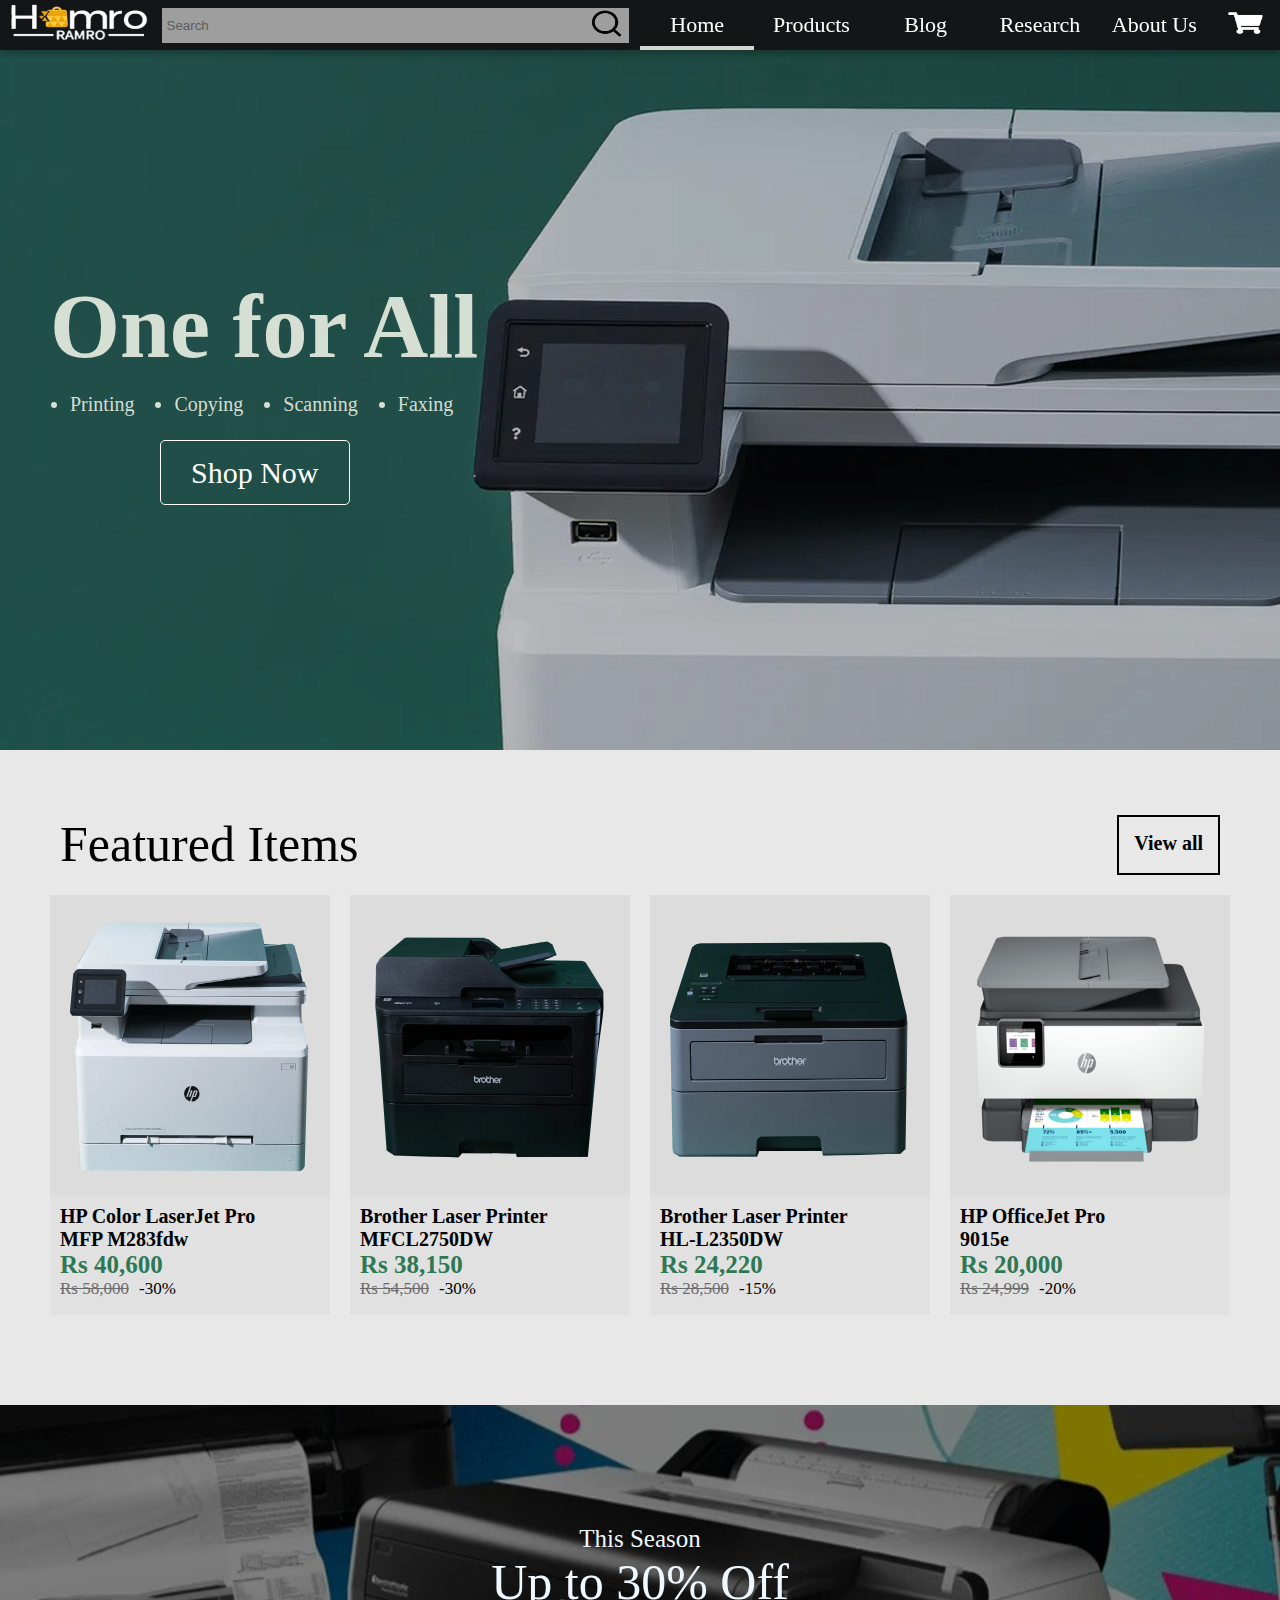
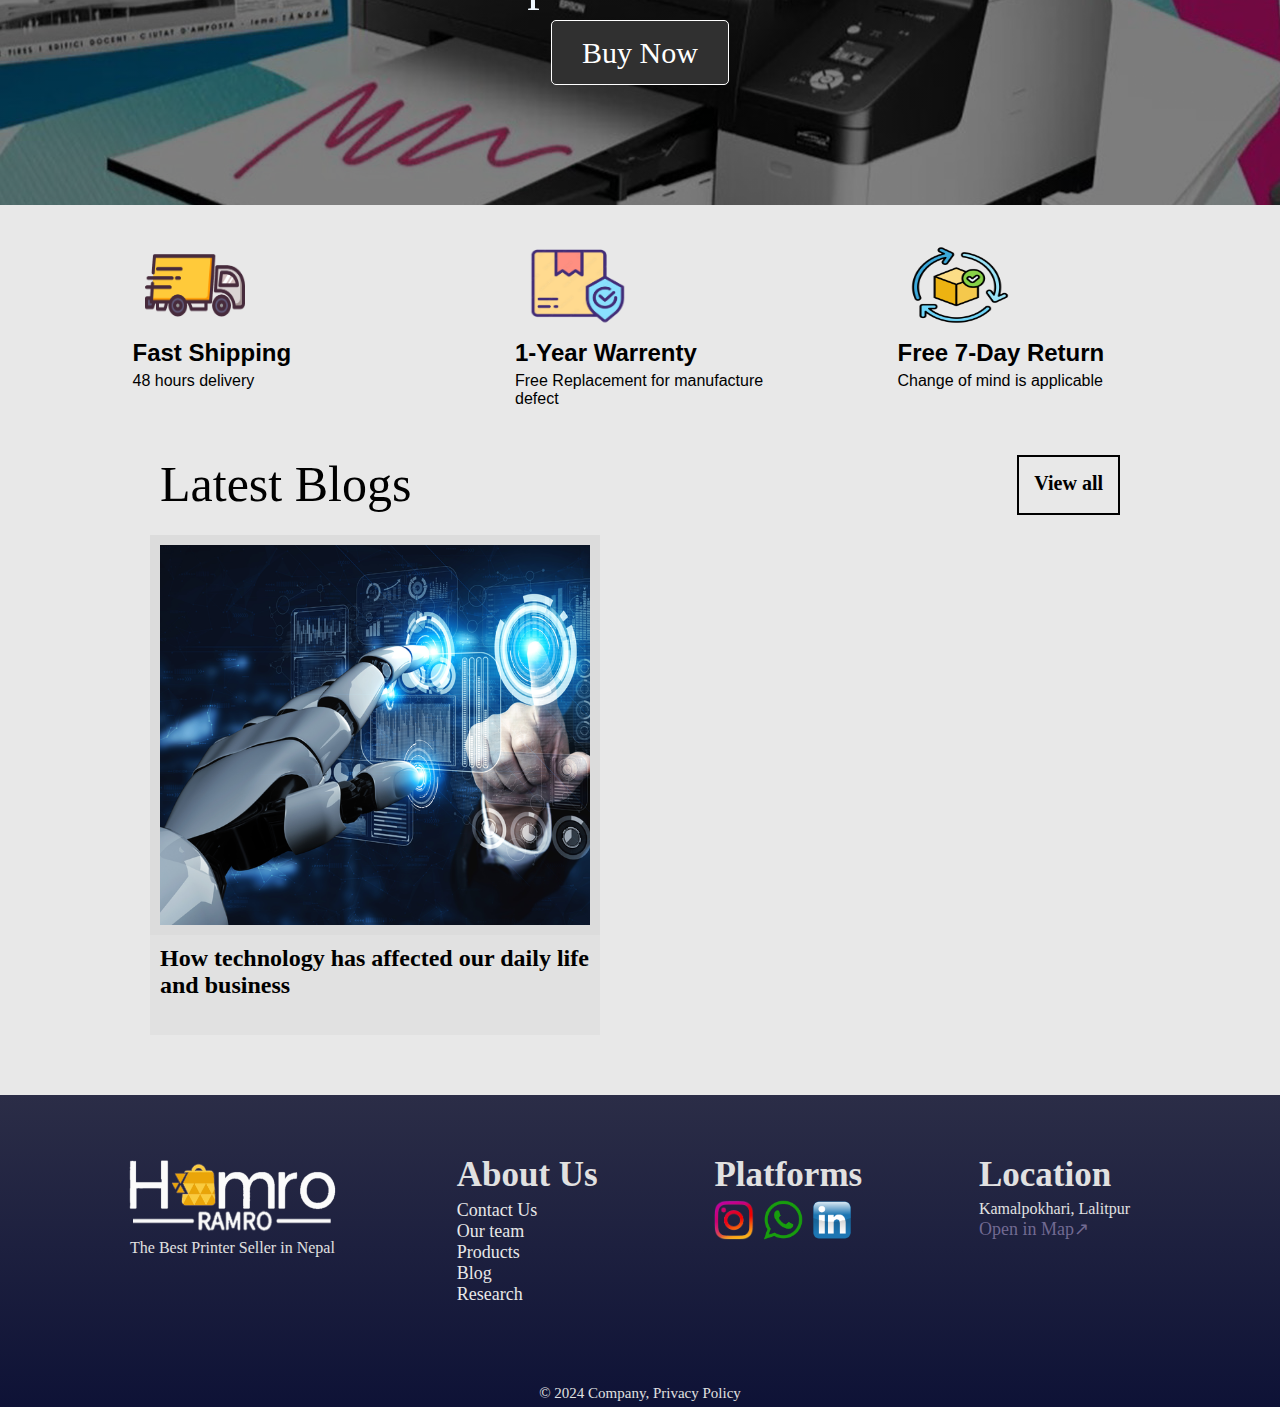
<file: index.html>
<!DOCTYPE html>
<html lang="en">
<head>
    <meta charset="UTF-8">
    <meta name="author" content="Hamro-Ramro team">
    <meta name="keyword" content="ecommerce, printers, hamro ramro, islington">
    <meta name="descirption" content="ecommerce website for printers">
    <meta name="viewport" content="width=device-width, initial-scale=1.0">
    <title>Home</title>
    <link rel="stylesheet" href="./Css/Style.css">
    <script src="./Javascript/myscript.js"></script>
    <style>
        html{
            scroll-behavior: smooth;                        /* For page to scroll for hyperlink */ 
        }
        
        *{
            margin: 0;
            padding: 0;
            box-sizing: border-box;                        
        }

        a{
            text-decoration: none;                          /* to disable underline for all anchor tags */ 
        }


        /* Hero section */
        .Main_area{
            background-image: linear-gradient(rgba(0,0,0,0.25),rgba(0,0,0,0.25)), url("./Images/Home/Cover/1.jpg");
            height: 750px;
            width:100%;
            background-size: cover;
        }
        .Main_text{
            font-size: 90px;
            margin:225px 0 0 50px;
            color: rgba(247, 249, 237, 0.849);
        }
        .Main_lists ul{
            display:flex;
            justify-content: space-between;
            width:400px;
            margin:15px 0 15px 70px;
            font-size: 20px;
        }
        .Main_lists ul li {
            color: rgba(247, 249, 237, 0.849);
            padding: 0 40px 0 0;
        }
        .Main_shop, .banner_shop{
            padding:25px 160px;
        }
        .Main_shop a, .banner_shop a{
            text-decoration: none;
            color: rgb(255, 255, 255);
            font-size: 30px;
            border:1px solid rgb(255, 255, 255);
            border-radius: 5px;
            padding: 15px 30px;
            transition: 0.5s ease;
            background-color: rgba(255, 255, 255, 0);
        }
        .Main_shop a:hover{
            background-color:rgb(35, 60, 60);
        }
        /* end of hero section */


        /* Featured items section */
        .featured_items{
            font-size: 50px;
        }
        .view_all { 
            border: 2px solid black;
            height:100%;
            text-decoration: none;
            color:black;
            font-size: 20px;
            font-weight:bold;
            padding:15px;
        }
        .featured_heading{
            display:flex; 
            justify-content: space-between; 
            padding:0 60px;
            height:60px;
        }
        .featured_box{
            display: flex;
            justify-content: space-between;
            align-items: center;
            flex-wrap:wrap;
            margin: 20px 50px;
        }
        .container_1{
            transition: 0.3s ease;
            background-color: rgb(225, 225, 225);
            width:280px;
            height:420px;
        }
        .container_1:hover{
            box-shadow: 5px 5px 30px rgba(0, 0, 0,0.5);
        }
        .container_image{
            background-color: rgb(220, 220, 220);
            padding:0 5%;
            height:300px;
        }
        .container_1 .container_image img{
            width:250px;
            height:300px;
        }
        .container_1 h1{
            font-size: 25px;
            padding-left:10px;
            color:rgb(45, 121, 83);
        }
        .container_1 h2{
            padding: 10px 0 0 10px;
            font-size: 20px;
            color:black;
        }
        .container_1 p{
            padding-left:10px;
            font-size:17px;
            color:black;
        }
        .container_1 span{
            text-decoration:line-through;
            padding-right:10px;
            color:rgb(107, 107, 107);
        }
        /* End of featured items section */

        
        /* Discount ad section */
        .banner{
            padding:40px 0;
        }
        .banner_bg{
            background-image: linear-gradient(rgba(0,0,0,0.5),rgba(0,0,0,0.5)),url("./Images/Home/Banner.jpg");
            height:400px;
        }
        .banner_text{ 
            padding:120px 0;
            text-align: center;
            position: relative;
            color: aliceblue;
        }
        .banner_text_1{ 
            font-size: 25px;
        }
        .banner_text_2{
            font-size: 50px;
        }
        .banner_shop a{
            background-color: rgb(48, 48, 48);
        }
        .banner a:hover{
            background-color:rgb(69, 69, 69);
        }
        /* End of discount banner */


        /* Advantages section */
        .advantages{
            display: flex;
            justify-content: space-evenly;
        }
        .advantages h2{
            font-family:Arial, Helvetica, sans-serif ;
            padding: 10px 0 0 0; 
        }
        .advantages p{
            font-family:Arial, Helvetica, sans-serif ;
            padding: 5px 0 0 0; 
        }
        .adv_container{
            height:150px;
            width:250px;
        }
        .adv_container img{
            margin-left: 12px;
            height: 80px;
            width:100px;
        }
        /* End of Advantages section */


        /* Blogs section */
        .container_2{
            transition: 0.3s ease;
            background-color: rgb(225, 225, 225);
            width:450px;
            height:500px;
        }
        .container_2:hover{
            box-shadow: 5px 5px 30px rgba(0, 0, 0,0.5);
        }
        .container_2 .container_image{
            height:400px;
        }
        .container_2 h2{
            padding: 10px 10px;
            color:black;
        }
        /* End of Blogs section */
    </style>
</head>
<body style="background-color: rgb(232, 232, 232)";>


    <!-- Hero section -->
    <section class="Main_area" id="area">

        <!-- Navigation Bar -->
        <header>
            <div>
                <a href="#"><img src="./Images/logo.png" alt="logo" height="40px" width="150px" style="padding-left:5px;"></a>
            </div>
            <form class="search_bar">   
                <input type="search" placeholder="Search" size="50" style="border:none;outline:none;padding-left:5px;background-color: #cccdce;">
                <button type="submit" onclick="search()" style="border:none;width:45px;cursor:pointer;outline:none;background-color: #cccdce;"><img src="./Images/Home/search.png" height="88%" width="35px"></button>
            </form>
            <nav>
                    <a href="#" class="active"><p>Home</p></a>
                    <a href="./Html/product.html"><p>Products</p></a>
                    <a href="./Html/blog.html"><p>Blog</p></a>
                    <a href="./Html/research.html"><p>Research</p></a>
                    <a href="./Html/aboutus.html"><p>About Us</p></a>
                    <a href="#" class="cart" onclick="cart()"><img src="./Images/Home/Nav/shopping-cart.png"></a>
            </nav>
        </header>
        <!-- End of Navigation Bar -->

        <!-- Text in hero section -->
        <section>
            <div class="Main_text" >
                <p><b>One for All</b></p>
            </div>
            <div class="Main_lists">
                <ul>
                    <li>Printing</li>
                    <li>Copying</li>
                    <li>Scanning</li>
                    <li>Faxing</li>
                </ul>
            <div class="Main_shop">
                <a href="#featured">Shop Now</a>
            </div>
        </section>
        <!-- End of text in hero section -->

    </section>
    <!-- End of Hero section -->
    


    <!-- Festured Items section -->
    <section style="padding:65px 0 30px 0;" id="featured">    
        <div class="featured_heading">
            <div class="featured_items">
            <p>Featured Items</p>
            </div>
            <a href="./Html/product.html" class="view_all">View all</a>
        </div>

        <!-- Items in featured section -->
        <section  class="featured_box">
            <a href="./Html/product.html">
                <div class="container_1">
                    <div class="container_image">
                        <img src="./Images/Home/Featured/printer1.png">
                    </div>
                    <h2>HP Color LaserJet Pro<br>MFP M283fdw</h2>
                    <h1>Rs 40,600</h1>
                    <p><span>Rs 58,000</span>-30%</p>
                </div>
            </a>
            <a href="./Html/product.html">
                <div class="container_1">
                    <div class="container_image"> 
                        <img src="./Images/Home/Featured/printer3.png">
                    </div>
                    <h2>Brother Laser Printer<br>MFCL2750DW</h2>
                    <h1>Rs 38,150</h1>
                    <p><span>Rs 54,500</span>-30%</p>
                </div>
            </a>
            <a href="./Html/product.html">
                <div class="container_1">
                    <div class="container_image">
                        <img src="./Images/Home/Featured/printer2.png">
                    </div>
                    <h2>Brother Laser Printer<br>HL-L2350DW</h2>
                    <h1>Rs 24,220</h1>
                    <p><span>Rs 28,500</span>-15%</p>
                </div>
            </a>
            <a href="./Html/product.html">
                <div class="container_1">
                    <div class="container_image">
                        <img src="./Images/Home/Featured/printer4.png">
                    </div>
                    <h2>HP OfficeJet Pro<br>9015e</h2>
                    <h1>Rs 20,000</h1>
                    <p><span>Rs 24,999</span>-20%</p>
                </div> 
            </a> 
        </section>
        <!-- End of items in featured section -->

    </section>
    <!-- Featured Items section -->



    <!-- Banner for discount -->
    <section class="banner">
        <div class="banner_bg">
            <div class="banner_text">
            <p class="banner_text_1">This Season</p>
            <p class="banner_text_2">Up to 30% Off</p>
            <div class="banner_shop">
                <a href="./Html/product.html">Buy Now</a></div>
            </div>
        </div>
    </section>
    <!-- Banner for discount -->



    <!-- Section for advantages -->
    <section class="advantages">
        <div class="adv_container">
            <img src="./Images/Home/Advantages/truck.png">
            <h2>Fast Shipping</h2>
            <p>48 hours delivery</p>
        </div>
        <div class="adv_container">
            <img src="./Images/Home/Advantages/warrenty.png">  
            <h2>1-Year Warrenty</h2>
            <p>Free Replacement for manufacture defect</p>
        </div>
        <div class="adv_container">
            <img src="./Images/Home/Advantages/return.png">
            <h2>Free 7-Day Return</h2>
            <p>Change of mind is applicable</p>
        </div>
    </section> 
    <!-- Section for advantages -->



    <!-- Section for Blogs -->
    <section style="margin:60px 100px">                                                                       
        <div class="featured_heading">
            <div class="featured_items">
                <p>Latest Blogs</p>
            </div>
            <a href="./Html/blog.html" class="view_all">View all</a>
        </div>
        <a href="./Html/technology.html">
            <div class="featured_box" >
                <div class="container_2">
                    <div class="container_image" style="padding:10px 10px;">
                        <img src="./Images/Blog.png"  width=100% height=100%>
                    </div>
                    <h2>How technology has affected our daily life and business</h2>
                </div>  
            </div>
        </a>
    </section>
    <!-- Section for Blogs -->


    
    <!-- Footer section -->
    <footer>
        <div class="footer_main">
            <div>
                <img src="./Images/logo.png" width="220px" height="80px"><br>
                <p style="padding-left: 10px;">The Best Printer Seller in Nepal</p>
            </div>
            <div>
                <h1>About Us</h1>
                <a href="./HTML/Contact Us.html">Contact Us</a><br>
                <a href="./Html/aboutus.html">Our team</a><br>
                <a href="./Html/product.html">Products</a><br>
                <a href="./Html/blog.html">Blog</a><br>
                <a href="./Html/research.html">Research</a><br>
            </div>
            <div class="platforms">
                <h1>Platforms</h1>
                <a href="https://www.instagram.com//" target="_blank"><img src="./Images/Home/Social/instagram.png"></a>
                <a href="https://www.whatsapp.com//" target="_blank"><img src="./Images/Home/Social/whatsapp.png"></a>
                <a href="https://www.linkedin.com//" target="_blank"><img src="./Images/Home/Social/linkedin.png"></a> 
            </div>
            <div>
                <h1>Location</h1>
                <p>Kamalpokhari, Lalitpur</p>
                <a href="https://maps.app.goo.gl/4aY2fnexwjNbiV9dA" target="_blank" style="text-decoration: none;color:rgba(129, 120, 161, 0.859)">Open in Map&#8599;</a>
            </div>
        </div>
        <div style="padding: 0 0 5px 0;text-align: center;font-size: 15px;">
            <p>&#169; 2024 Company, Privacy Policy</p>
        </div>
    </footer>
    <!-- Footer Section -->


    <!--For Image slider-->
    <div id="img">
    </div>
    <script>
        var images=["Images/Home/Cover/2.jpg","Images/Home/Cover/1.jpg"];
        var x=0;
        var imgs=document.getElementById("img");
        setInterval(slider,5000);
        function slider()
        {
            if (x<images.length)
            {
                x=x+1;
            }
            else{
                x=1;
            }  
        imgs.innerHTML="<style>.Main_area{background-image: linear-gradient(rgba(0,0,0,0.25),rgba(0,0,0,0.25)), url("+ images[x-1] +");height:750px;width:100%;"+
            "background-size: cover;</style>";
        }
    </script>

</body>
</html>
</file>
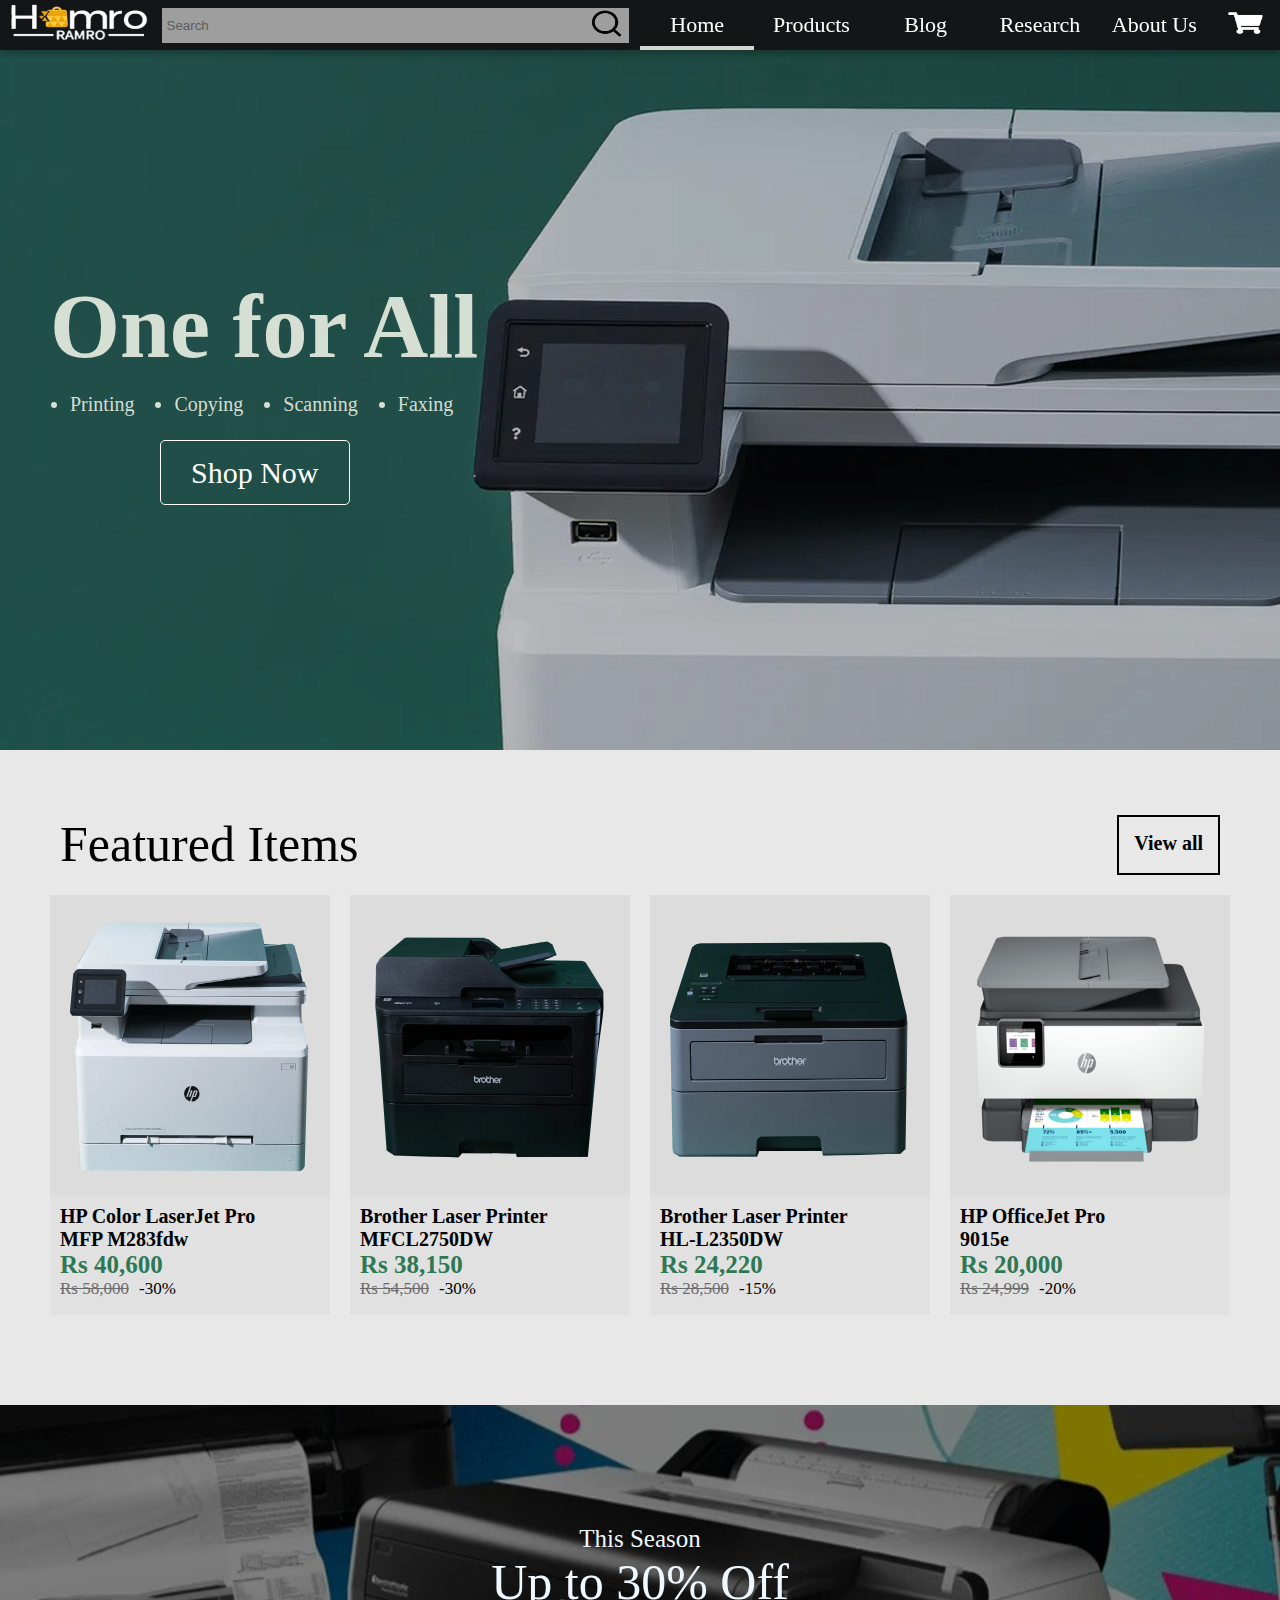
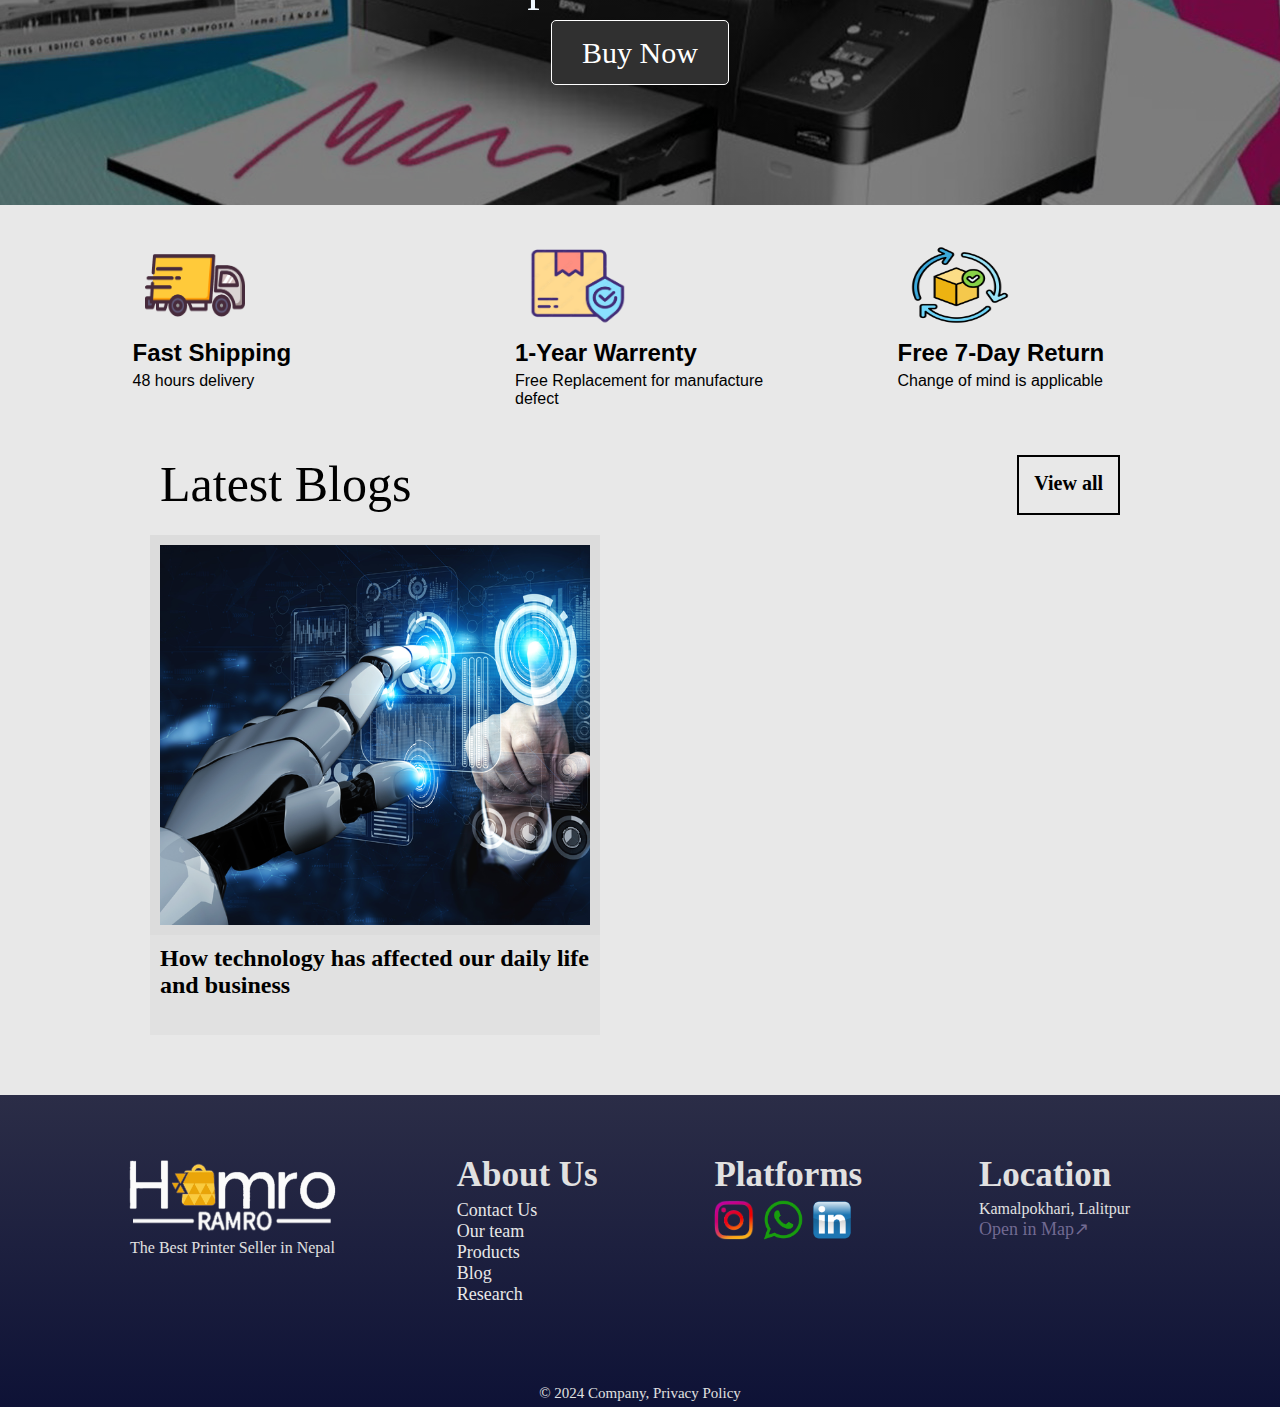
<file: Home.html>
<!DOCTYPE html>
<html lang="en">
<head>
    <meta charset="UTF-8">
    <meta name="author" content="Hamro-Ramro team">
    <meta name="keyword" content="ecommerce, printers, hamro ramro, islington">
    <meta name="descirption" content="ecommerce website for printers">
    <meta name="viewport" content="width=device-width, initial-scale=1.0">
    <title>Home</title>
    <link rel="stylesheet" href="./Css/Style.css">
    <script src="./Javascript/myscript.js"></script>
    <style>
        html{
            scroll-behavior: smooth;                        /* For page to scroll for hyperlink */ 
        }
        
        *{
            margin: 0;
            padding: 0;
            box-sizing: border-box;                        
        }

        a{
            text-decoration: none;                          /* to disable underline for all anchor tags */ 
        }


        /* Hero section */
        .Main_area{
            background-image: linear-gradient(rgba(0,0,0,0.25),rgba(0,0,0,0.25)), url("./Images/Home/Cover/1.jpg");
            height: 750px;
            width:100%;
            background-size: cover;
        }
        .Main_text{
            font-size: 90px;
            margin:225px 0 0 50px;
            color: rgba(247, 249, 237, 0.849);
        }
        .Main_lists ul{
            display:flex;
            justify-content: space-between;
            width:400px;
            margin:15px 0 15px 70px;
            font-size: 20px;
        }
        .Main_lists ul li {
            color: rgba(247, 249, 237, 0.849);
            padding: 0 40px 0 0;
        }
        .Main_shop, .banner_shop{
            padding:25px 160px;
        }
        .Main_shop a, .banner_shop a{
            text-decoration: none;
            color: rgb(255, 255, 255);
            font-size: 30px;
            border:1px solid rgb(255, 255, 255);
            border-radius: 5px;
            padding: 15px 30px;
            transition: 0.5s ease;
            background-color: rgba(255, 255, 255, 0);
        }
        .Main_shop a:hover{
            background-color:rgb(35, 60, 60);
        }
        /* end of hero section */


        /* Featured items section */
        .featured_items{
            font-size: 50px;
        }
        .view_all { 
            border: 2px solid black;
            height:100%;
            text-decoration: none;
            color:black;
            font-size: 20px;
            font-weight:bold;
            padding:15px;
        }
        .featured_heading{
            display:flex; 
            justify-content: space-between; 
            padding:0 60px;
            height:60px;
        }
        .featured_box{
            display: flex;
            justify-content: space-between;
            align-items: center;
            flex-wrap:wrap;
            margin: 20px 50px;
        }
        .container_1{
            transition: 0.3s ease;
            background-color: rgb(225, 225, 225);
            width:280px;
            height:420px;
        }
        .container_1:hover{
            box-shadow: 5px 5px 30px rgba(0, 0, 0,0.5);
        }
        .container_image{
            background-color: rgb(220, 220, 220);
            padding:0 5%;
            height:300px;
        }
        .container_1 .container_image img{
            width:250px;
            height:300px;
        }
        .container_1 h1{
            font-size: 25px;
            padding-left:10px;
            color:rgb(45, 121, 83);
        }
        .container_1 h2{
            padding: 10px 0 0 10px;
            font-size: 20px;
            color:black;
        }
        .container_1 p{
            padding-left:10px;
            font-size:17px;
            color:black;
        }
        .container_1 span{
            text-decoration:line-through;
            padding-right:10px;
            color:rgb(107, 107, 107);
        }
        /* End of featured items section */

        
        /* Discount ad section */
        .banner{
            padding:40px 0;
        }
        .banner_bg{
            background-image: linear-gradient(rgba(0,0,0,0.5),rgba(0,0,0,0.5)),url("./Images/Home/Banner.jpg");
            height:400px;
        }
        .banner_text{ 
            padding:120px 0;
            text-align: center;
            position: relative;
            color: aliceblue;
        }
        .banner_text_1{ 
            font-size: 25px;
        }
        .banner_text_2{
            font-size: 50px;
        }
        .banner_shop a{
            background-color: rgb(48, 48, 48);
        }
        .banner a:hover{
            background-color:rgb(69, 69, 69);
        }
        /* End of discount banner */


        /* Advantages section */
        .advantages{
            display: flex;
            justify-content: space-evenly;
        }
        .advantages h2{
            font-family:Arial, Helvetica, sans-serif ;
            padding: 10px 0 0 0; 
        }
        .advantages p{
            font-family:Arial, Helvetica, sans-serif ;
            padding: 5px 0 0 0; 
        }
        .adv_container{
            height:150px;
            width:250px;
        }
        .adv_container img{
            margin-left: 12px;
            height: 80px;
            width:100px;
        }
        /* End of Advantages section */


        /* Blogs section */
        .container_2{
            transition: 0.3s ease;
            background-color: rgb(225, 225, 225);
            width:450px;
            height:500px;
        }
        .container_2:hover{
            box-shadow: 5px 5px 30px rgba(0, 0, 0,0.5);
        }
        .container_2 .container_image{
            height:400px;
        }
        .container_2 h2{
            padding: 10px 10px;
            color:black;
        }
        /* End of Blogs section */
    </style>
</head>
<body style="background-color: rgb(232, 232, 232)";>


    <!-- Hero section -->
    <section class="Main_area" id="area">

        <!-- Navigation Bar -->
        <header>
            <div>
                <a href="#"><img src="./Images/logo.png" alt="logo" height="40px" width="150px" style="padding-left:5px;"></a>
            </div>
            <form class="search_bar">   
                <input type="search" placeholder="Search" size="50" style="border:none;outline:none;padding-left:5px;background-color: #cccdce;">
                <button type="submit" onclick="search()" style="border:none;width:45px;cursor:pointer;outline:none;background-color: #cccdce;"><img src="./Images/Home/search.png" height="88%" width="35px"></button>
            </form>
            <nav>
                    <a href="#" class="active"><p>Home</p></a>
                    <a href="./Html/product.html"><p>Products</p></a>
                    <a href="./Html/blog.html"><p>Blog</p></a>
                    <a href="./HTML/research.html"><p>Research</p></a>
                    <a href="./Html/aboutus.html"><p>About Us</p></a>
                    <a href="#" class="cart" onclick="cart()"><img src="./Images/Home/Nav/shopping-cart.png"></a>
            </nav>
        </header>
        <!-- End of Navigation Bar -->

        <!-- Text in hero section -->
        <section>
            <div class="Main_text" >
                <p><b>One for All</b></p>
            </div>
            <div class="Main_lists">
                <ul>
                    <li>Printing</li>
                    <li>Copying</li>
                    <li>Scanning</li>
                    <li>Faxing</li>
                </ul>
            <div class="Main_shop">
                <a href="#featured">Shop Now</a>
            </div>
        </section>
        <!-- End of text in hero section -->

    </section>
    <!-- End of Hero section -->
    


    <!-- Festured Items section -->
    <section style="padding:65px 0 30px 0;" id="featured">    
        <div class="featured_heading">
            <div class="featured_items">
            <p>Featured Items</p>
            </div>
            <a href="./Html/product.html" class="view_all">View all</a>
        </div>

        <!-- Items in featured section -->
        <section  class="featured_box">
            <a href="./Html/product.html">
                <div class="container_1">
                    <div class="container_image">
                        <img src="./Images/Home/Featured/printer1.png">
                    </div>
                    <h2>HP Color LaserJet Pro<br>MFP M283fdw</h2>
                    <h1>Rs 40,600</h1>
                    <p><span>Rs 58,000</span>-30%</p>
                </div>
            </a>
            <a href="./Html/product.html">
                <div class="container_1">
                    <div class="container_image"> 
                        <img src="./Images/Home/Featured/printer3.png">
                    </div>
                    <h2>Brother Laser Printer<br>MFCL2750DW</h2>
                    <h1>Rs 38,150</h1>
                    <p><span>Rs 54,500</span>-30%</p>
                </div>
            </a>
            <a href="./Html/product.html">
                <div class="container_1">
                    <div class="container_image">
                        <img src="./Images/Home/Featured/printer2.png">
                    </div>
                    <h2>Brother Laser Printer<br>HL-L2350DW</h2>
                    <h1>Rs 24,220</h1>
                    <p><span>Rs 28,500</span>-15%</p>
                </div>
            </a>
            <a href="./Html/product.html">
                <div class="container_1">
                    <div class="container_image">
                        <img src="./Images/Home/Featured/printer4.png">
                    </div>
                    <h2>HP OfficeJet Pro<br>9015e</h2>
                    <h1>Rs 20,000</h1>
                    <p><span>Rs 24,999</span>-20%</p>
                </div> 
            </a> 
        </section>
        <!-- End of items in featured section -->

    </section>
    <!-- Featured Items section -->



    <!-- Banner for discount -->
    <section class="banner">
        <div class="banner_bg">
            <div class="banner_text">
            <p class="banner_text_1">This Season</p>
            <p class="banner_text_2">Up to 30% Off</p>
            <div class="banner_shop">
                <a href="./Html/product.html">Buy Now</a></div>
            </div>
        </div>
    </section>
    <!-- Banner for discount -->



    <!-- Section for advantages -->
    <section class="advantages">
        <div class="adv_container">
            <img src="./Images/Home/Advantages/truck.png">
            <h2>Fast Shipping</h2>
            <p>48 hours delivery</p>
        </div>
        <div class="adv_container">
            <img src="./Images/Home/Advantages/warrenty.png">  
            <h2>1-Year Warrenty</h2>
            <p>Free Replacement for manufacture defect</p>
        </div>
        <div class="adv_container">
            <img src="./Images/Home/Advantages/return.png">
            <h2>Free 7-Day Return</h2>
            <p>Change of mind is applicable</p>
        </div>
    </section> 
    <!-- Section for advantages -->



    <!-- Section for Blogs -->
    <section style="margin:60px 100px">                                                                       
        <div class="featured_heading">
            <div class="featured_items">
                <p>Latest Blogs</p>
            </div>
            <a href="./Html/blog.html" class="view_all">View all</a>
        </div>
        <a href="./Html/technology.html">
            <div class="featured_box" >
                <div class="container_2">
                    <div class="container_image" style="padding:10px 10px;">
                        <img src="./Images/Blog.png"  width=100% height=100%>
                    </div>
                    <h2>How technology has affected our daily life and business</h2>
                </div>  
            </div>
        </a>
    </section>
    <!-- Section for Blogs -->


    
    <!-- Footer section -->
    <footer>
        <div class="footer_main">
            <div>
                <img src="./Images/logo.png" width="220px" height="80px"><br>
                <p style="padding-left: 10px;">The Best Printer Seller in Nepal</p>
            </div>
            <div>
                <h1>About Us</h1>
                <a href="./HTML/Contact Us.html">Contact Us</a><br>
                <a href="./Html/aboutus.html">Our team</a><br>
                <a href="./Html/product.html">Products</a><br>
                <a href="./Html/blog.html">Blog</a><br>
                <a href="./Html/research.html">Research</a><br>
            </div>
            <div class="platforms">
                <h1>Platforms</h1>
                <a href="https://www.instagram.com//" target="_blank"><img src="./Images/Home/Social/instagram.png"></a>
                <a href="https://www.whatsapp.com//" target="_blank"><img src="./Images/Home/Social/whatsapp.png"></a>
                <a href="https://www.linkedin.com//" target="_blank"><img src="./Images/Home/Social/linkedin.png"></a> 
            </div>
            <div>
                <h1>Location</h1>
                <p>Kamalpokhari, Lalitpur</p>
                <a href="https://maps.app.goo.gl/4aY2fnexwjNbiV9dA" target="_blank" style="text-decoration: none;color:rgba(129, 120, 161, 0.859)">Open in Map&#8599;</a>
            </div>
        </div>
        <div style="padding: 0 0 5px 0;text-align: center;font-size: 15px;">
            <p>&#169; 2024 Company, Privacy Policy</p>
        </div>
    </footer>
    <!-- Footer Section -->


    <!--For Image slider-->
    <div id="img">
    </div>
    <script>
        var images=["Images/Home/Cover/2.jpg","Images/Home/Cover/1.jpg"];
        var x=0;
        var imgs=document.getElementById("img");
        setInterval(slider,5000);
        function slider()
        {
            if (x<images.length)
            {
                x=x+1;
            }
            else{
                x=1;
            }  
        imgs.innerHTML="<style>.Main_area{background-image: linear-gradient(rgba(0,0,0,0.25),rgba(0,0,0,0.25)), url("+ images[x-1] +");height:750px;width:100%;"+
            "background-size: cover;</style>";
        }
    </script>

</body>
</html>
</file>
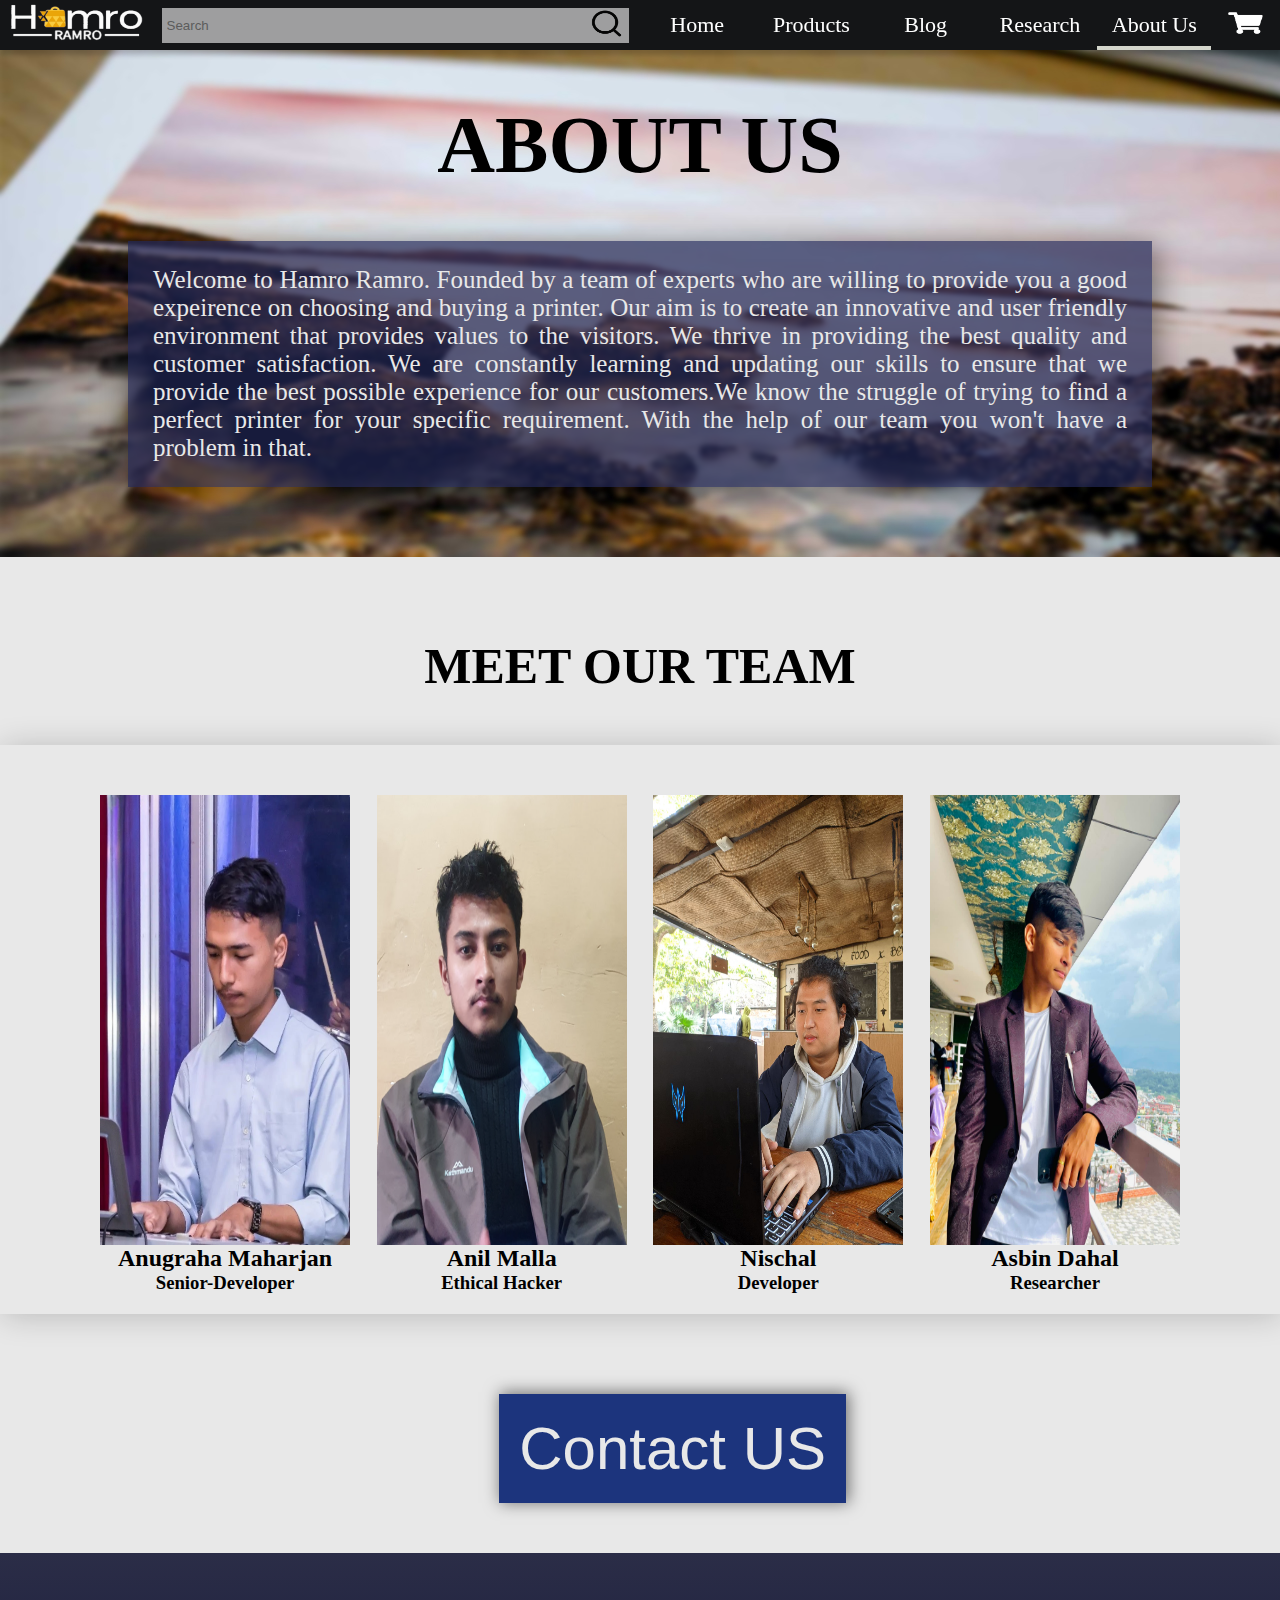
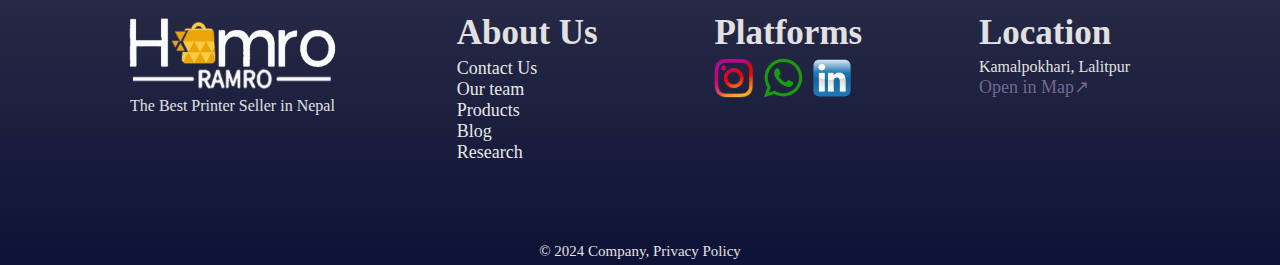
<file: Html/aboutus.html>
<!DOCTYPE html>
<html lang="en">
<head>
    <meta charset="UTF-8">
    <meta name="viewport" content="width=device-width, initial-scale=1.0">
    <title>About Us</title>
    <link rel="stylesheet" href="../Css/Style.css">
    <script src="../Javascript/myscript.js"></script>
    <!-- Using internal CSS -->
    <style>
        .under{
            text-decoration: underline;
            padding-right: 5px;
        }
        .content
        {
            width: 100%;
            min-height: 100px;
        }
        .content
        {
            width: 85;
            display: grid;
            margin: 30px auto;
        }
        .title
        {
            width: 100%;
            text-align: center;
            font-size: 25px;
            color: rgb(0, 0, 0);
        }
        .title h1{
            padding:50px 0;
            font-size: 80px;
        }
        .paragraph{
            padding: 0 10% 70px 10%;
            font-size: 25px;
        }
        .article{
            padding: 25px;
            color:rgb(232,232,232);
            background-color: rgba(33, 39, 86,70%);
            box-shadow: rgba(0, 0, 0,0.5) 5px 5px 30px;
            text-align: justify;
        }
        .Team
        {
            padding: 30px 0px 80px 0px;
        }
        .containerteam img
        {
            display: flex;
            width: 250px; 
            height: 50vh;
            justify-content: center;
            align-items: center;
        }

        .containerteam{
            display: flex;
            justify-content: space-between;
            align-items: center;
            flex-wrap:wrap;
            box-shadow: 2px 2px 30px rgba(0,0,0,.2);
            padding: 50px 100px 20px 100px;

        }
        .row{
            transition: 0.3s ease;
            width:280px;
            height:400px;
        }
        .title2
        {
            width: 100%;
            font-size: 25px;
            display: flex;
            align-items: center;
            justify-content: center;
            font-size: 25px;
            color: black;
            padding: 50px;
        }
        /* Hover shadow for profile images. */
        .profilebox1 img:hover{
            box-shadow: 2px -1px 20px 5px rgba(13, 24, 123, 0.6);
        }
        .profilebox2 img:hover{
            box-shadow: 2px -1px 20px 5px rgba(95, 70, 39,0.6);
        }
        .profilebox3 img:hover{
            box-shadow: 2px -1px 20px 5px rgba(3, 56, 8, 0.6);
        }
        .profilebox4 img:hover{
            box-shadow: 2px -1px 20px 5px rgba(78, 41, 119, 0.6);
        } 
        /* End of hover shadow. */
        .contact{
            font-size: 60px;
            margin:0 0 50px 39%;
            padding:20px;
            border:none;
            box-shadow: 2px -1px 15px 1px rgba(0, 0, 0, 0.5);
            cursor:pointer;
            background-color: #1c347d;
            color:rgb(232, 232, 232);
        }
    </style>
</head>
<!-- Using inline CSS -->
<body style="background-color: rgb(232,232,232)";> 
    <!-- Using <div> tag for dividing the webpage into various parts -->
    <div class = "container" style="background-image: url(../Images/About\ us/print\ cover.jpg);">
        <!-- Navigation Bar -->
        <header>
            <div>
                <a href="../index.html"><img src="../Images/logo.png" alt="logo" height="40px" width="150px" style="padding:0 5px;"></a>
            </div>
            <form class="search_bar">   
                <input type="search" placeholder="Search" size="50" style="border:none;outline:none;padding-left:5px;background-color: #cccdce;">
                <button type="submit" onclick="search()" style="border:none;width:45px;cursor:pointer;outline:none;background-color: #cccdce;"><img src="../Images/Home/search.png" height="88%" width="35px"></button>
            </form>
            <nav>
                    <a href="../index.html"><p>Home</p></a>
                    <a href="./product.html"><p>Products</p></a>
                    <a href="./blog.html"><p>Blog</p></a>
                    <a href="research.html"><p>Research</p></a>
                    <a href="#" class="active"><p>About Us</p></a>
                    <a href="#" class="cart" onclick="cart()"><img src="../Images/Home/Nav/shopping-cart.png"></a>
            </nav>
        </header>
        <!-- End of Navigation Bar -->
        <div class = "title">
            <h1>ABOUT US</h1>
        </div>
        <div class = "paragraph">
            <div class = "article">
                <!-- Using <p> tag for writing paragraph. -->
                <p>
                    Welcome to Hamro Ramro. Founded by a team of experts who are willing to provide you 
                    a good expeirence on choosing and buying a printer. Our aim is to create an innovative and user friendly environment
                    that provides values to the visitors. We thrive in providing the best quality and 
                    customer satisfaction. We are constantly learning and updating our skills to ensure that we provide
                    the best possible experience for our customers.We know the struggle of trying to find a perfect printer for your specific requirement.
                    With the help of our team you won't have a problem in that. 

                </p>
                <!-- End of <p> tag. -->
            </div>
        </div>
    </div>

<!-- Creating a different section for Portofolio. -->
    <!-- Start of section class Team -->
    <section class = "Team">
        <div class = "title2">
            <h1>MEET OUR TEAM</h1>
        </div>
        <div class = "containerteam" style="text-align: center;">
                <div class = "profilebox1">
                    <!-- Using anchor tag for linking the about us page to CV page -->
                    <!-- Using <img src> for inserting image in the webpage. -->
                    <a href="./Portfolio/Anugraha.html" target="_blank"><img src = "../Images/About us/anugraha.jpg"></a>
                    <h2> Anugraha Maharjan </h2>
                    <h3>Senior-Developer</h3>
                </div>
                <div class ="profilebox2">
                    <a href="./Portfolio/Anil.html" target="_blank"><img src = "../Images/About us/Anil.png"></a>
                    <h2> Anil Malla</h2>
                    <h3>Ethical Hacker</h3>
                </div>
                <div class ="profilebox3">
                    <a href="./Portfolio/Nischal.html" target="_blank"><img src ="../Images/About us/nischal.jpg"></a>
                    <h2> Nischal </h2>
                    <h3>Developer</h3>
                </div>
                <div class ="profilebox4">
                    <a href="./Portfolio/Asbin.html" target="_blank"><img src = "../Images/About us/asbin.jpg"></a>
                    <h2> Asbin Dahal </h2>
                    <h3>Researcher</h3>
                </div>
       </div>
       <!-- Start of section class Team -->
    </section>
<!-- End of portofolio section. -->

<!-- Creating a button for redirecting the webpage to Contact Us page. -->
    <div>
        <a href="Contact Us.html"><input type="button" value="Contact US" class="contact"></a>
    </div>

    <!-- Footer section -->
    <footer>
        <div class="footer_main">
            <div>
                <img src="../Images/logo.png" width="220px" height="80px"><br>
                <p style="padding-left: 10px;">The Best Printer Seller in Nepal</p>
            </div>
            <div>
                <h1>About Us</h1>
                <a href="Contact Us.html">Contact Us</a><br>
                <a href="aboutus.html">Our team</a><br>
                <a href="product.html">Products</a><br>
                <a href="blog.html">Blog</a><br>
                <a href="research.html">Research</a><br>
            </div>
            <div class="platforms">
                <h1>Platforms</h1>
                <a href="https://www.instagram.com//" target="_blank"><img src="../Images/Home/Social/instagram.png"></a>
                <a href="https://www.whatsapp.com//" target="_blank"><img src="../Images/Home/Social/whatsapp.png"></a>
                <a href="https://www.linkedin.com//" target="_blank"><img src="../Images/Home/Social/linkedin.png"></a> 
            </div>
            <div>
                <h1>Location</h1>
                <p>Kamalpokhari, Lalitpur</p>
                <a href="https://maps.app.goo.gl/4aY2fnexwjNbiV9dA" target="_blank" style="text-decoration: none;color:rgba(129, 120, 161, 0.859)">Open in Map&#8599;</a>
            </div>
        </div>
        <div style="padding: 0 0 5px 0;text-align: center;font-size: 15px;">
            <p>&#169; 2024 Company, Privacy Policy</p>
        </div>
    </footer>
    <!-- Footer Section -->
    
</body>
</html>
</file>
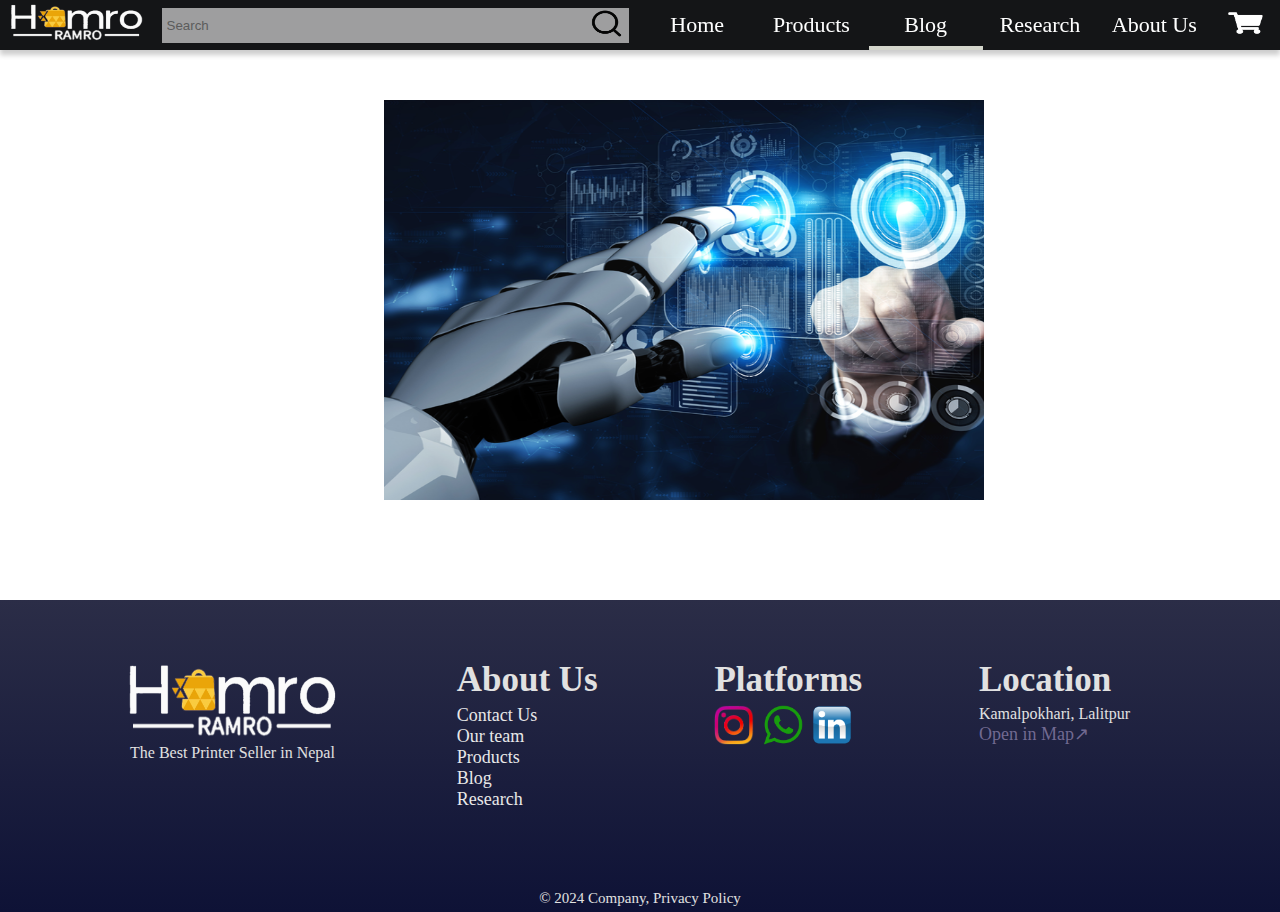
<file: Html/blog.html>
<!doctype html>
<!DOCTYPE html>
<html>
<head>
	<title>Blog</title>
<link rel="stylesheet" href="../Css/Style.css">
<link href="https://fonts.googleapis.com/css2?family=Poppins:wght@200&display=swap" rel="stylesheet">
<script src="../Javascript/myscript.js"></script>
<style>
    .text{
        position: absolute;
        background: rgb(0, 0, 1);
        background: rgba(0, 0, 0, 0.5);
        width: 115%;
        transition:cubic-bezier(1, 0, 0, 1);
        opacity: 0;
        color: white;
        font-size: 25px;
        padding: 10px;
        text-align: start;
    }

    .link:hover .text{
        opacity: 2;
    }

    .link{
        position: relative;
        top: 50px;
        left: 30%;
        width: 100%;
        position: relative;
        max-width: 300px;
        height:550px;
    }
</style>
</head>

<body>
	<!-- Navigation Bar -->
    <header>
        <div>
            <a href="../index.html"><img src="../Images/logo.png" alt="logo" height="40px" width="150px" style="padding:0 5px;"></a>
        </div>
        <form class="search_bar">   
            <input type="search" placeholder="Search" size="50" style="border:none;outline:none;padding-left:5px;background-color: #cccdce;">
            <button type="submit" onclick="search()" style="border:none;width:45px;cursor:pointer;outline:none;background-color: #cccdce;"><img src="../Images/Home/search.png" height="88%" width="35px"></button>
        </form>
        <nav>
                <a href="../index.html"><p>Home</p></a>
                <a href="product.html"><p>Products</p></a>
                <a href="#" class="active"><p>Blog</p></a>
                <a href="research.html"><p>Research</p></a>
                <a href="./aboutus.html"><p>About Us</p></a>
                <a href="#" class="cart" onclick="cart()"><img src="../Images/Home/Nav/shopping-cart.png"></a>
        </nav>
    </header>
    <!-- End of Navigation Bar -->
    
		<!--the card to the blog page-->
	<div class="link">
		<center>
			<a href="technology.html">
				<img src="../Images/Blog.png" width="600px" height="400px">	
		<div class="text">How technology has affected our daily life and business</div>
		</a>
		</center>
	</div>
    <!--the end to the blog page-->


    <!-- Footer section -->
    <footer>
        <div class="footer_main">
            <div>
                <img src="../Images/logo.png" width="220px" height="80px"><br>
                <p style="padding-left: 10px;">The Best Printer Seller in Nepal</p>
            </div>
            <div>
                <h1>About Us</h1>
                <a href="Contact Us.html">Contact Us</a><br>
                <a href="aboutus.html">Our team</a><br>
                <a href="product.html">Products</a><br>
                <a href="blog.html">Blog</a><br>
                <a href="research.html">Research</a><br>
            </div>
            <div class="platforms">
                <h1>Platforms</h1>
                <a href="https://www.instagram.com//" target="_blank"><img src="../Images/Home/Social/instagram.png"></a>
                <a href="https://www.whatsapp.com//" target="_blank"><img src="../Images/Home/Social/whatsapp.png"></a>
                <a href="https://www.linkedin.com//" target="_blank"><img src="../Images/Home/Social/linkedin.png"></a> 
            </div>
            <div>
                <h1>Location</h1>
                <p>Kamalpokhari, Lalitpur</p>
                <a href="https://maps.app.goo.gl/4aY2fnexwjNbiV9dA" target="_blank" style="text-decoration: none;color:rgba(129, 120, 161, 0.859)">Open in Map&#8599;</a>
            </div>
        </div>
        <div style="padding: 0 0 5px 0;text-align: center;font-size: 15px;">
            <p>&#169; 2024 Company, Privacy Policy</p>
        </div>
    </footer>
    <!-- Footer Section -->

</body>
</html>
</file>
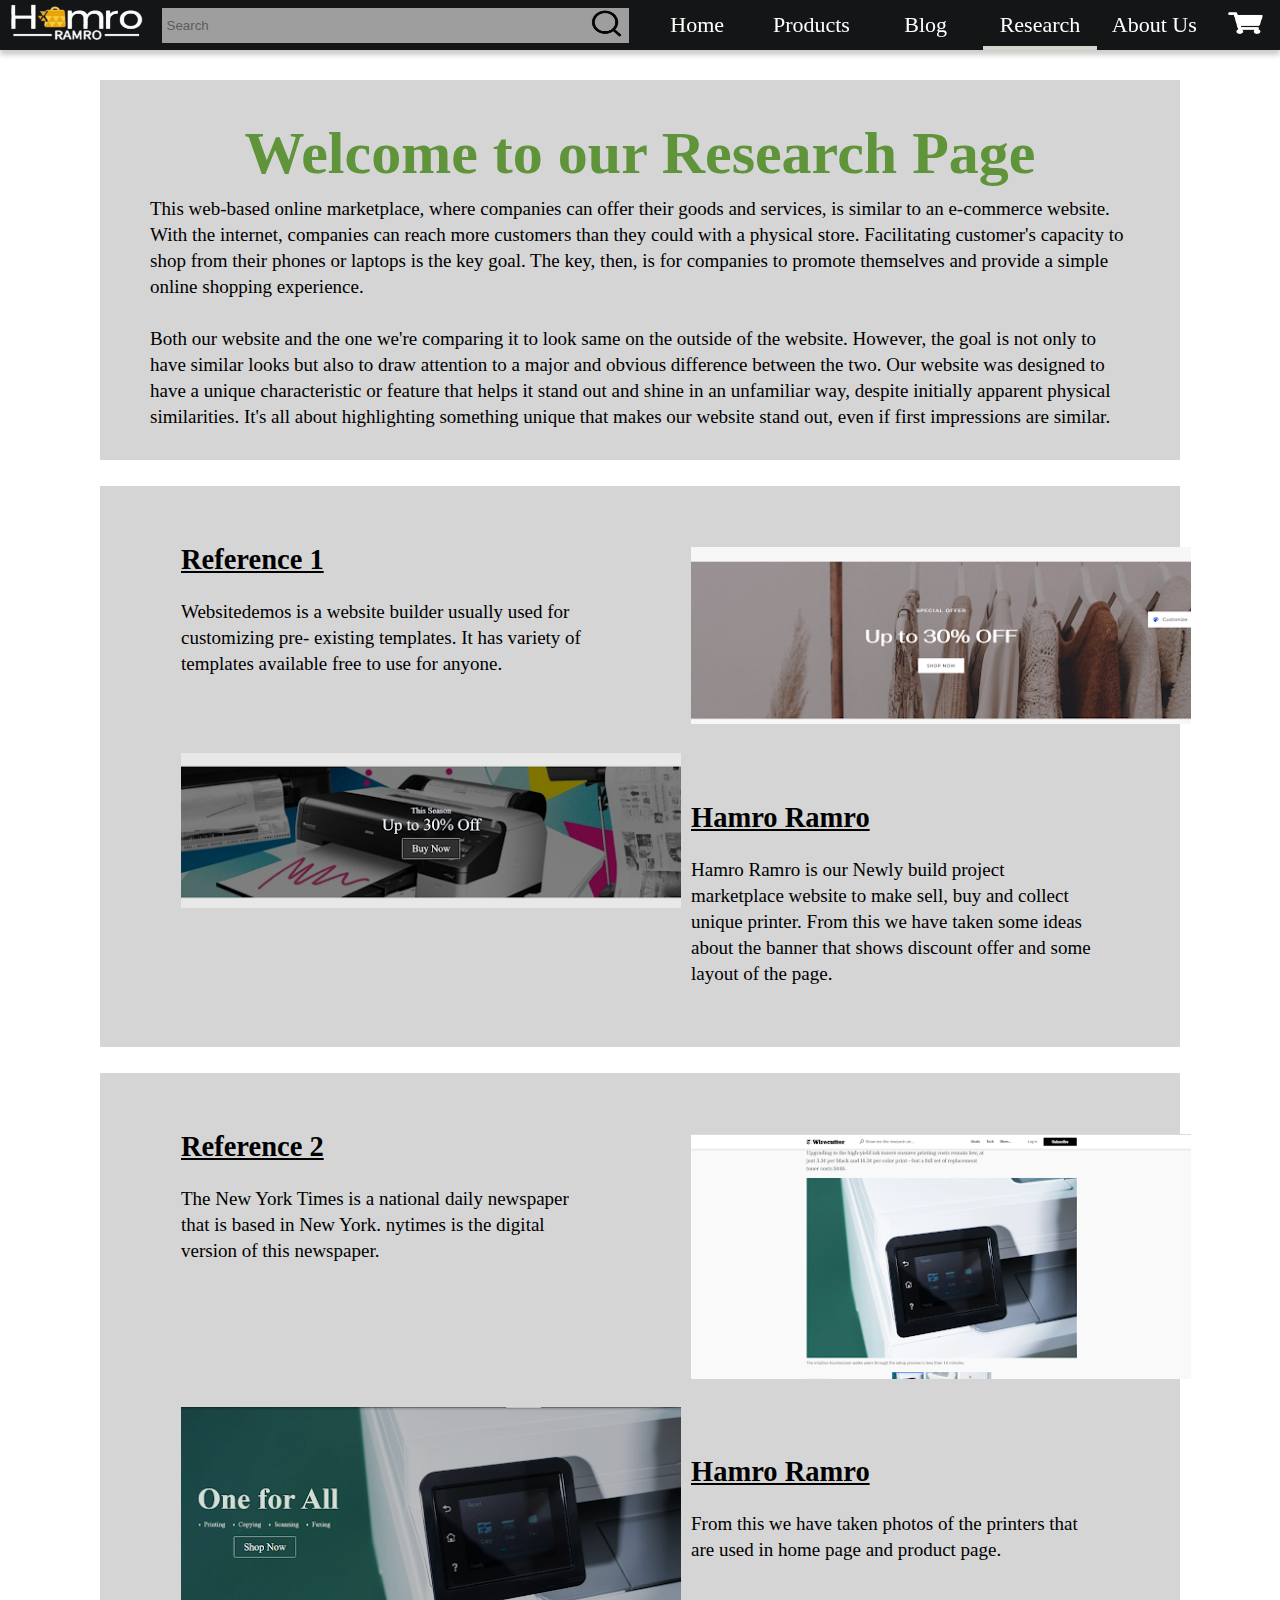
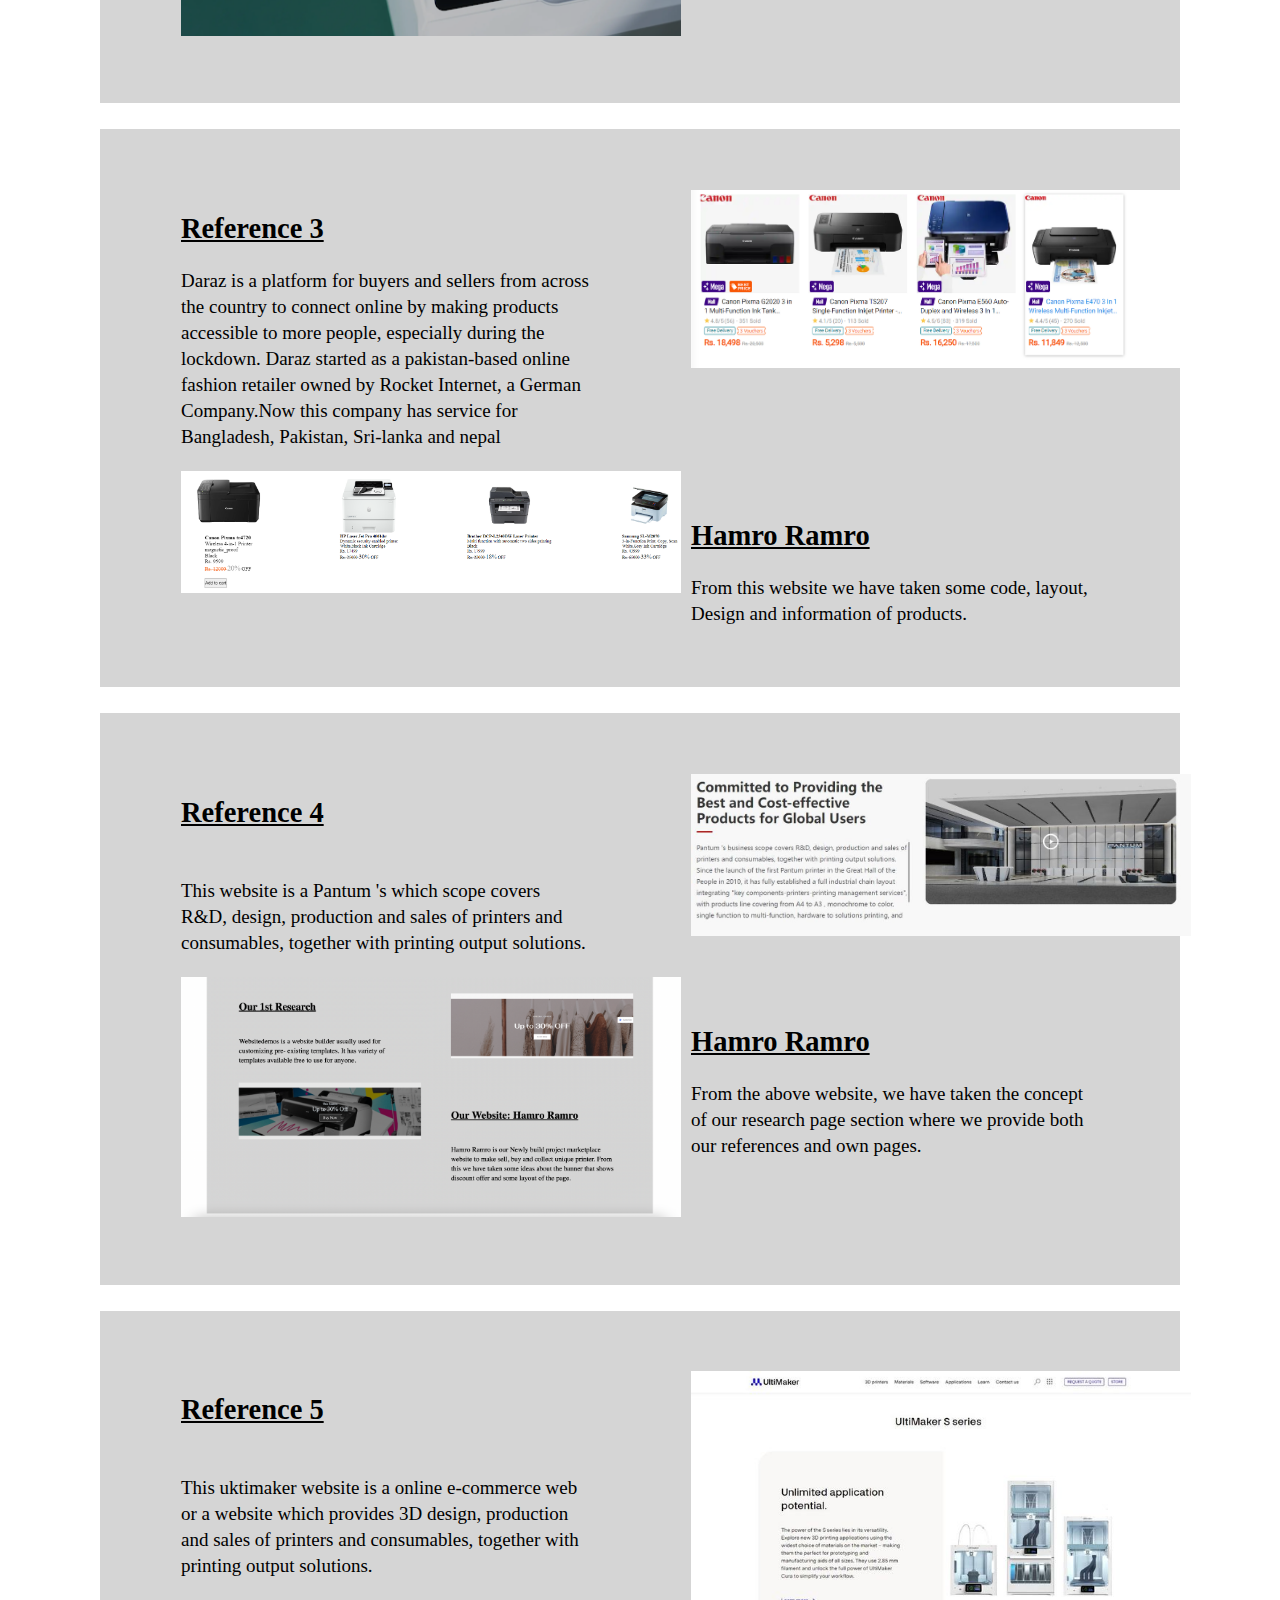
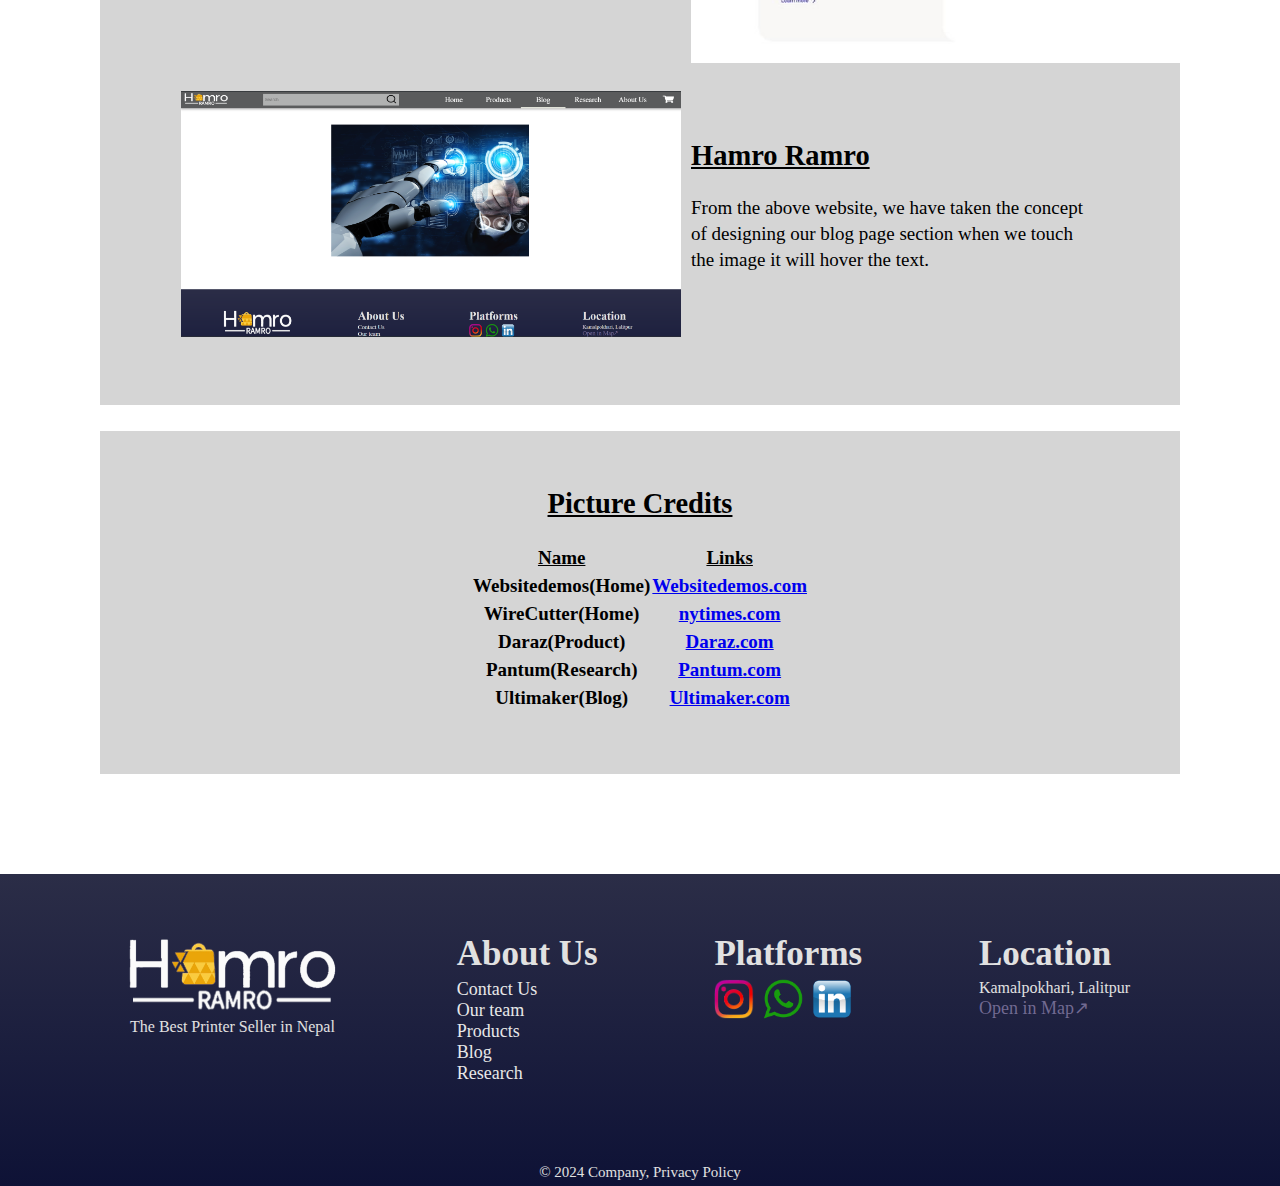
<file: Html/research.html>
<!DOCTYPE html>
<html>

<head>
    <meta charset="UTF-8">
    <meta name="viewport" content="width=device-width, initial-scale=1.0">
    <link rel="stylesheet" href="../Css/Style.css">
    <script src="../Javascript/myscript.js"></script>
    <title>Research</title>
    <style>
    .research {
        font-size: 19px;
        line-height: 26px;
        padding: 100px 100px 100px 100px;
        background-repeat: repeat-y;
        box-shadow: 5px 10px #2b2626;
    }
    .researchsec {
        background-color: #b7b6b694;
        padding: 30px;
    }
    .research h1 {
        color: #5f943b;
        padding: 30px;
        font-size: 60px;
    }
    .container1 {
        display: flex;
        justify-content: space-around;
        padding: 3% 0;
    }
    .img-container1 {
        width: 40%;
        text-align: center;
    }
    .text-container1 {
        width: 40%;
    }
    .img-container1 img {
        width: 500px;
    }
    </style>
</head>
<body>
    <!-- Navigation Bar -->
    <header>
        <div>
            <a href="../index.html"><img src="../Images/logo.png" alt="logo" height="40px" width="150px" style="padding:0 5px;"></a>
        </div>
        <form class="search_bar">   
            <input type="search" placeholder="Search" size="50" style="border:none;outline:none;padding-left:5px;background-color: #cccdce;">
            <button type="submit" onclick="search()" style="border:none;width:45px;cursor:pointer;outline:none;background-color: #cccdce;"><img src="../Images/Home/search.png" height="88%" width="35px"></button>
        </form>
        <nav>
                <a href="../index.html"><p>Home</p></a>
                <a href="product.html"><p>Products</p></a>
                <a href="./blog.html"><p>Blog</p></a>
                <a href="#" class="active"><p>Research</p></a>
                <a href="./aboutus.html"><p>About Us</p></a>
                <a href="#" class="cart" onclick="cart()"><img src="../Images/Home/Nav/shopping-cart.png"></a>
        </nav>
    </header>
    <!-- End of Navigation Bar -->


    <!--intro of the reference-->
    <section class="research">
        <div class="researchsec" style="margin-top: -70px;">
            <h1 style="text-align: center;">Welcome to our Research Page</h1>
            <p style="padding: 0px 20px 0px 20px;">This web-based online marketplace, where companies can offer their goods and services, is similar to an e-commerce website. With the internet, companies can reach more customers than they could with a physical store. Facilitating customer's capacity to shop from their phones or laptops is the key goal. The key, then, is for companies to promote themselves and provide a simple online shopping experience.</p> 
            <br>
            <p style="padding: 0px 20px 0px 20px;">Both our website and the one we're comparing it to look same on the outside of the website. However, the goal is not only to have similar looks but also to draw attention to a major and obvious difference between the two. Our website was designed to have a unique characteristic or feature that helps it stand out and shine in an unfamiliar way, despite initially apparent physical similarities. It's all about highlighting something unique that makes our website stand out, even if first impressions are similar.</p>
        </div>
    <!--end of the intro reference-->
        <br>
        <!--reference from the websitedemos-->
        <div class="researchsec">
            <div class="container1">
                <div class="text-container1">
                    <h2 style="text-decoration: underline;">Reference 1</h2>
                    <br>
                    <p>Websitedemos is a website builder usually used for customizing pre- existing templates. It has variety of templates available free to use for anyone.
                        <p>
                </div>
                <div class="img-container1">
                    <img src="../Images/Research and Blog/ref1.png" alt="research1">
                </div>
            </div>
            <div class="container1" style="margin-top: -40px;">
                <div class="img-container1">
                    <img src="../Images/Research and Blog/ourref1.png" alt="research2">
                </div>
                <div class="text-container1">
                    <br>
                    <br>
                    <h2 style="text-decoration: underline;">Hamro Ramro</h2>
                    <br>
                    <p>Hamro Ramro is our Newly build project marketplace website to make sell, buy and collect unique printer. From this we have taken some ideas about the banner that shows discount offer and some layout of the page.</p>
                </div>
            </div>
        </div>
    <!--end of reference from the websitedemos-->
        <br>
        <!--reference from the newyorktimes-->
        <div class="researchsec">
            <div class="container1">
                <div class="text-container1">
                    <h2 style="text-decoration: underline;">Reference 2</h2>
                    <br>
                    <p>The New York Times is a national daily newspaper that is based in New York. nytimes is the digital version of this newspaper.
                        <p>
                </div>
                <div class="img-container1">
                    <img src="../Images/Research and Blog/ref2.png" alt="research1">
                </div>
            </div>
            <div class="container1" style="margin-top: -40px;">
                <div class="img-container1">
                    <img src="../Images/Research and Blog/ourref2.png" alt="research2">
                </div>
                <div class="text-container1">
                    <br>
                    <br>
                    <h2 style="text-decoration: underline;">Hamro Ramro</h2>
                    <br>
                    <p>From this we have taken photos of the printers that are used in home page and product page.</p>
                </div>
            </div>
        </div>
        <!--end of reference newyorktimes-->
        <br>
        <!--reference from the daraz-->
        <div class="researchsec">
            <div class="container1">
                <div class="text-container1">
                    <br>
                    <h2 style="text-decoration: underline;">Reference 3</h2>
                    <br>
                    <p>Daraz is a platform for buyers and sellers from across the country to connect online by making products accessible to more people, especially during the lockdown. Daraz started as a pakistan-based online fashion retailer owned by Rocket
                        Internet, a German Company.Now this company has service for Bangladesh, Pakistan, Sri-lanka and nepal
                        <p>
                </div>
                <div class="img-container1">
                    <img src="../Images/Research and Blog/ref3.png" alt="research1">
                </div>
            </div>
            <div class="container1" style="margin-top: -40px;">
                <div class="img-container1">
                    <img src="../Images/Research and Blog/ourref3.png" alt="research2">
                </div>
                <div class="text-container1">
                    <br>
                    <br>
                    <h2 style="text-decoration: underline;">Hamro Ramro</h2>
                    <br>
                    <p>From this website we have taken some code, layout, Design and information of products.
                    </p>
                </div>
            </div>
        </div>
        <!--end of reference daraz-->
        <br>
        <!--reference from the pantum-->
        <div class="researchsec">
            <div class="container1">
                <div class="text-container1">
                    <br>
                    <h2 style="text-decoration: underline;">Reference 4</h2>
                    <br>
                    <br>
                    <p>This website is a Pantum 's which  scope covers R&D, design, production and sales of printers and consumables, together with printing output solutions.
                        <p>
                </div>
                <div class="img-container1">
                    <img src="../Images/Research and Blog/ref4.jpeg" alt="research1">
                </div>
            </div>
            <div class="container1" style="margin-top: -40px;">
                <div class="img-container1">
                    <img src="../Images/Research and Blog/ourref4.png" alt="research2">
                </div>
                <div class="text-container1">
                    <br>
                    <br>
                    <h2 style="text-decoration: underline;">Hamro Ramro</h2>
                    <br>
                    <p>From the above website, we have taken the concept of our research page section where we provide both our references and own pages.</p>
                </div>
            </div>
        </div>
         <!--end of reference pantum-->
        <br>
         <!--reference from the ultimaker-->
         <div class="researchsec">
            <div class="container1">
                <div class="text-container1">
                    <br>
                    <h2 style="text-decoration: underline;">Reference 5</h2>
                    <br>
                    <br>
                    <p>This uktimaker website is a online e-commerce web or a website which provides 3D design, production and sales of printers and consumables, together with printing output solutions.
                        <p>
                </div>
                <div class="img-container1">
                    <img src="../Images/Research and Blog/ref5.jpeg" alt="research1">
                </div> 
            </div>
            <div class="container1" style="margin-top: -40px;">
                <div class="img-container1">
                    <img src="../Images/Research and Blog/ourref5.png" alt="research2">
                </div>
                <div class="text-container1">
                    <br>
                    <br>
                    <h2 style="text-decoration: underline;">Hamro Ramro</h2>
                    <br>
                    <p>From the above website, we have taken the concept of designing our blog page section when we touch the image it will hover the text.</p>
                </div>
            </div>
        </div>
         <!--end of reference ultimaker-->
        <br>
         <!--start of the reference links-->
        <div class="researchsec">
            <div class="container1">
                <div class="text">
                    <h2 style="text-align: center; text-decoration: underline;">Picture Credits</h2>
                    <br>
                    <table>
                        <tr>
                            <th style="text-decoration: underline;">Name</th>
                            <th style="text-decoration: underline;">Links</th>
                        </tr>
                        <tr>
                            <th>Websitedemos(Home)</th>
                            <th><a href="https://websitedemos.net/fashion-designer-boutique-02/" target="_blank" style="cursor: pointer;">
                                Websitedemos.com</a></th>
                        </tr>
                        <tr>
                            <th>WireCutter(Home)</th>
                            <th><a href="https://www.nytimes.com/wirecutter/reviews/best-home-printers/" target="_blank">nytimes.com</a></th>
                        </tr>
                        <tr>
                            <th>Daraz(Product)</th>
                            <th><a href="https://www.daraz.com.np/catalog/?_keyori=ss&from=input&q=printers&spm=a2a0e.11779170.search.go.15ee2d2bR4QZYV&style=wf" target="_blank">Daraz.com</a>
                            </th>
                        </tr>
                        <tr>
                            <th>Pantum(Research)</th>
                            <th><a href="https://global.pantum.com/" target="_blank">Pantum.com</a></th>
                        </tr>
                        <tr>
                            <th>Ultimaker(Blog)</th>
                            <th><a href="https://www.ultimaker.com" target="_blank">Ultimaker.com</a></th>
                        </tr>
                    </table>
                </div>
            </div>
        </div>
         <!--end of reference links-->
    </section>

    <!-- Footer section -->
    <footer>
        <div class="footer_main">
            <div>
                <img src="../Images/logo.png" width="220px" height="80px"><br>
                <p style="padding-left: 10px;">The Best Printer Seller in Nepal</p>
            </div>
            <div>
                <h1>About Us</h1>
                <a href="Contact Us.html">Contact Us</a><br>
                <a href="aboutus.html">Our team</a><br>
                <a href="product.html">Products</a><br>
                <a href="blog.html">Blog</a><br>
                <a href="research.html">Research</a><br>
            </div>
            <div class="platforms">
                <h1>Platforms</h1>
                <a href="https://www.instagram.com//" target="_blank"><img src="../Images/Home/Social/instagram.png"></a>
                <a href="https://www.whatsapp.com//" target="_blank"><img src="../Images/Home/Social/whatsapp.png"></a>
                <a href="https://www.linkedin.com//" target="_blank"><img src="../Images/Home/Social/linkedin.png"></a> 
            </div>
            <div>
                <h1>Location</h1>
                <p>Kamalpokhari, Lalitpur</p>
                <a href="https://maps.app.goo.gl/4aY2fnexwjNbiV9dA" target="_blank" style="text-decoration: none;color:rgba(129, 120, 161, 0.859)">Open in Map&#8599;</a>
            </div>
        </div>
        <div style="padding: 0 0 5px 0;text-align: center;font-size: 15px;">
            <p>&#169; 2024 Company, Privacy Policy</p>
        </div>
    </footer>
    <!-- Footer Section -->
</body>

</html>
</file>
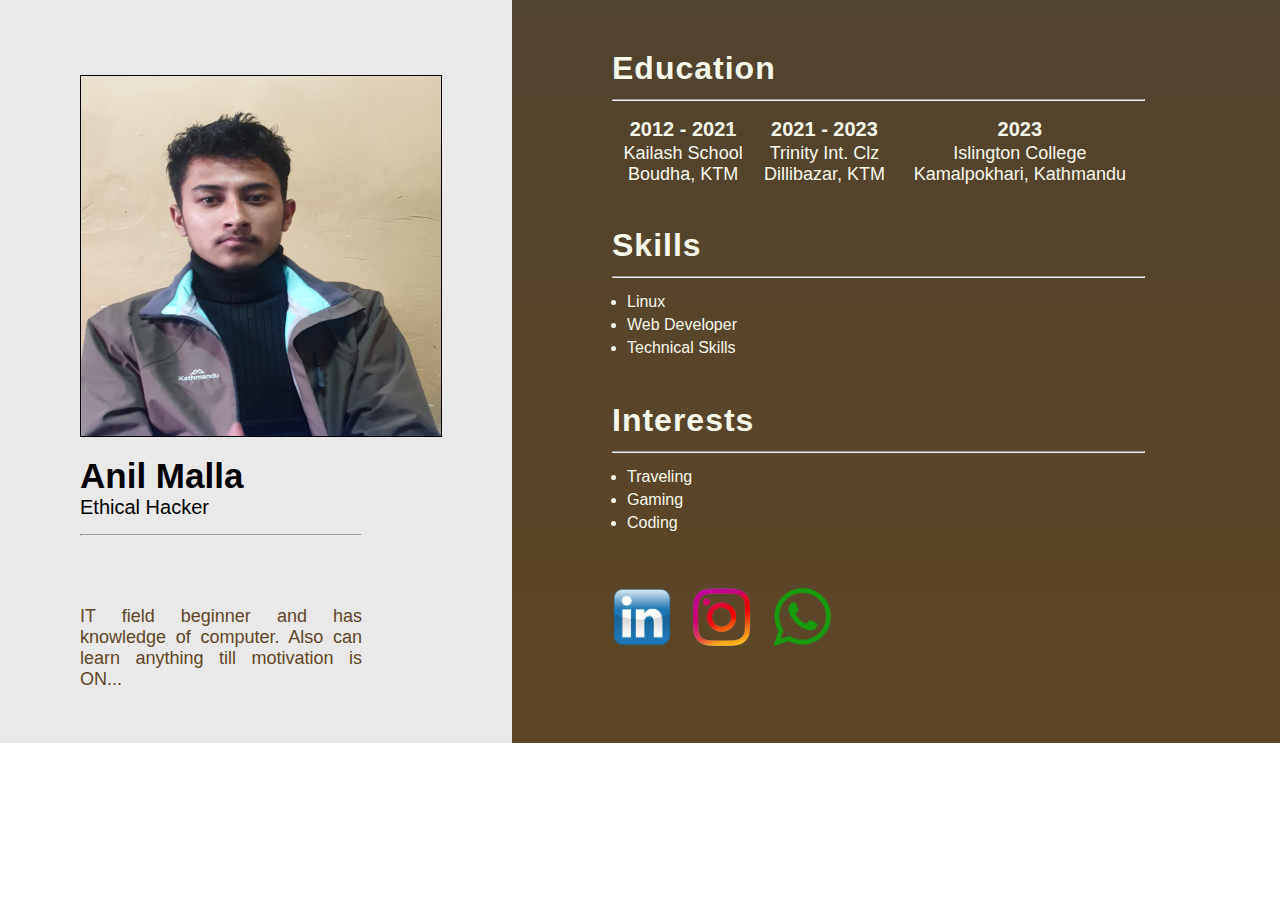
<file: Html/Portfolio/Anil.html>
<!DOCTYPE html>
<html lang="en">
<head>
    <meta charset="UTF-8">
    <meta name="viewport" content="width=device-width, initial-scale=1.0">
    <title>Anil Malla</title>
    <style>
        *{
            margin:0;
            padding:0;
            font-family: sans-serif;
        }
        .sec_1{
            height:100%;
            width: 40%;
            background-color: rgb(233, 233, 233);
        }
        .sec_2{
            width:60%;
            height:100%;
            background-image:linear-gradient(rgb(80, 67, 47),rgb(95, 70, 39));
            color:rgb(247, 249, 237);
        }
        .sec_2 h1{
            font-size: 32px;
            letter-spacing: 1px;
        }
        .sec_2 td{
            font-size:18px;
            text-align: center;
        }
        .sec_2 hr{
            color:#dadff5;
            margin:12px 0 15px 0;
        }
        .sec_2 div{
            padding-bottom: 40px;
        }
        table th{
            font-size: 20px;
        }
        ul{
            padding-left:15px;
        }
        ul li{
            padding-bottom:5px;
        }
        .links a{
            padding-right:20px;
        }
        .sec_2 img{
            height:60px;
            width:60px;
        }
    </style>
</head>
<body>
    <section style="display:flex;width: 100%;height:743px;background-color:rgb(233, 233, 233);">
        <section class="sec_1">
            <section style="padding:75px 150px 0px 80px;">
                <img src="../../Images/About us/Anil.png" height=360px width=360px style="border: 1px black solid;">
                <h1 style="font-size: 35px;padding-top:15px;">Anil Malla</h1>
                <p style="padding-bottom: 15px;font-size: 20px;">Ethical Hacker</p>
                <hr>
                <p style="padding:70px 0 5px 0; font-size: 18px;color:rgb(95, 70, 39);text-align: justify;">IT field beginner and has knowledge of computer. Also can learn anything till motivation is ON...</p>
            </section>
        </section>
        <section class="sec_2">
            <section style="padding:50px 135px 0px 100px">
                <div>
                    <h1>Education</h1>
                    <hr>
                    <table width="100%">
                        <tr><th>2012 - 2021</th><th>2021 - 2023</th><th>2023</th></tr>
                        <tr><td>Kailash School<br>Boudha, KTM</td><td>Trinity Int. Clz<br>Dillibazar, KTM</td><td>Islington College<br>Kamalpokhari, Kathmandu</td></tr>
                    </table>
                </div>
                <div>
                    <h1>Skills</h1><hr>
                    <ul>
                        <li>Linux</li>
                        <li>Web Developer</li>
                        <li>Technical Skills</li>
                    </ul>
                </div>
                <div style="padding-bottom: 10px;">
                    <h1>Interests</h1><hr>
                    <ul>
                        <li>Traveling</li>
                        <li>Gaming</li>
                        <li>Coding</li>
                    </ul>
                </div>
                <div style="display:flex;padding-top:40px" class="links">
                    <a href="https://www.linkedin.com//" target="_blank"><img src="../../Images/Home/Social/linkedin.png"></a> 
                    <a href="https://www.instagram.com//" target="_blank"><img src="../../Images/Home/Social/instagram.png"></a> 
                    <a href="https://www.whatsapp.com//" target="_blank"><img src="../../Images/Home/Social/whatsapp.png"></a>
                </div>
            </section>
        </section>
    </section>
</body>
</html>
</file>
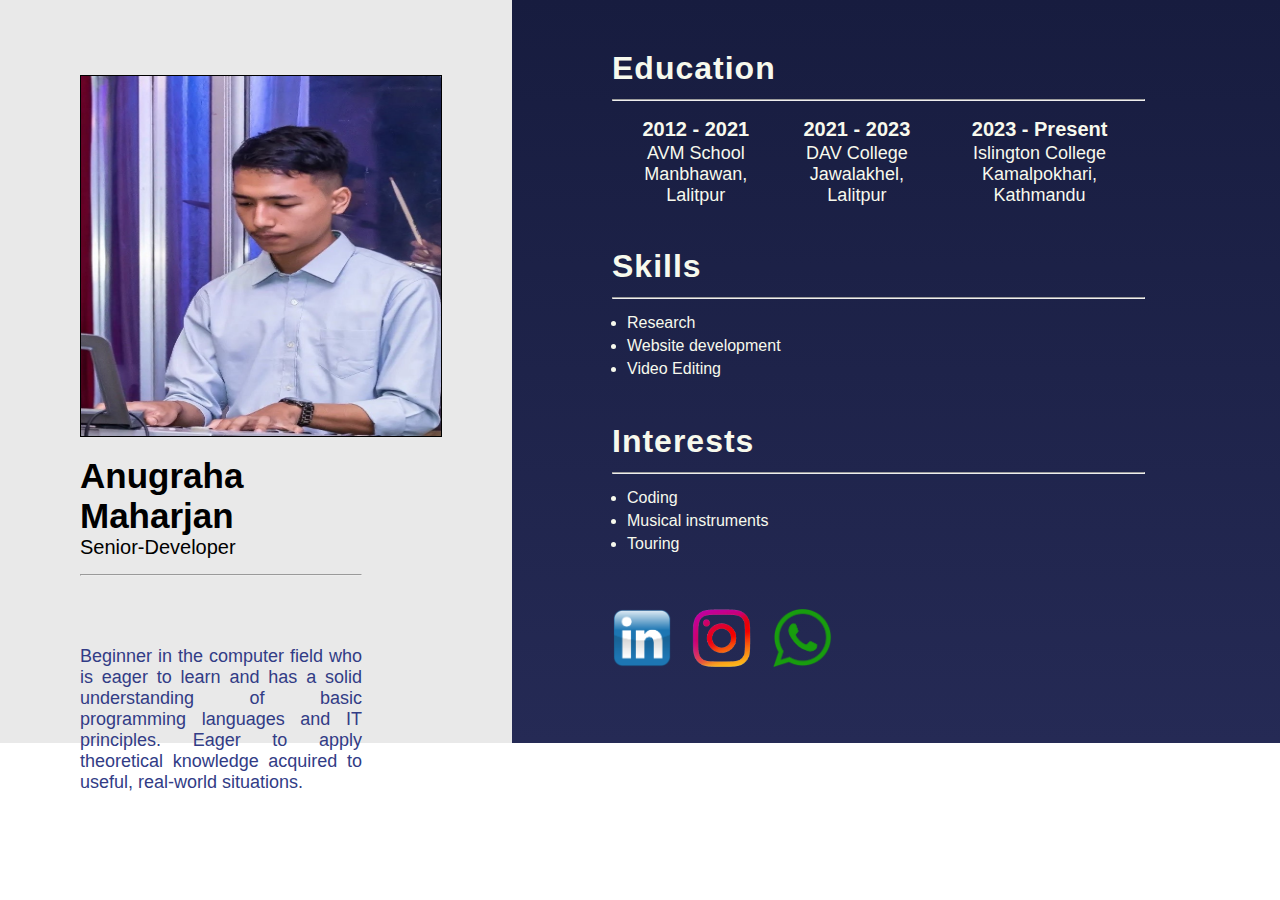
<file: Html/Portfolio/Anugraha.html>
<!DOCTYPE html>
<html lang="en">
<head>
    <meta charset="UTF-8">
    <meta name="viewport" content="width=device-width, initial-scale=1.0">
    <title>Anugraha Maharjan</title>
    <!-- Using Internal CSS -->
    <style>
        *{
            margin:0;
            padding:0;
            font-family: sans-serif;
        }
        .sec_1{
            height:100%;
            width: 40%;
            background-color: rgb(233, 233, 233);
        }
        .sec_2{
            width:60%;
            height:100%;
            background-image:linear-gradient(rgb(23, 28, 63),rgb(37, 42, 85));
            color:rgb(247, 249, 237);
        }
        .sec_2 h1{
            font-size: 32px;
            letter-spacing: 1px;
        }
        .sec_2 td{
            font-size:18px;
            text-align: center;
        }
        .sec_2 hr{
            color:#dadff5;
            margin:12px 0 15px 0;
        }
        .sec_2 div{
            padding-bottom: 40px;
        }
        table th{
            font-size: 20px;
        }
        ul{
            padding-left:15px;
        }
        ul li{
            padding-bottom:5px;
        }
        .links a{
            padding-right:20px;
        }
        .sec_2 img{
            height:60px;
            width:60px;
        }
    </style>
</head>
<body>
    <!-- Using <section> tag for creating different sectors for the webpage. -->
        <!-- Start of sec_1 section -->
        <!-- Use of inline CSS -->
    <section style="display:flex;width: 100%;height:743px;background-color:rgb(233, 233, 233);">
        <section class="sec_1">
            <section style="padding:75px 150px 0px 80px;">
                <!-- Inserting images using <img src> tag -->
                <img src="../../Images/About us/anugraha.jpg" height=360px width=360px style="border: 1px black solid;">
                <h1 style="font-size: 35px;padding-top:15px;">Anugraha Maharjan</h1>
                <p style="padding-bottom: 15px;font-size: 20px;">Senior-Developer</p>
                <hr>
                <p style="padding:70px 0 5px 0; font-size: 18px;color:rgb(50, 60, 134);text-align: justify;">Beginner in the computer field who is eager to learn and has a solid understanding of basic programming languages and IT principles. Eager to apply theoretical knowledge acquired to useful, real-world situations.</p>
            </section>
        </section>
        <!-- Start of sec_2 section -->
        <section class="sec_2">
            <section style="padding:50px 135px 0px 100px">
                <div>
                    <h1>Education</h1>
                    <hr>
                    <table width="100%">
                        <tr><th>2012 - 2021</th><th>2021 - 2023</th><th>2023 - Present</th></tr>
                        <tr><td>AVM School<br>Manbhawan, Lalitpur</td><td>DAV College<br>Jawalakhel, Lalitpur</td><td>Islington College<br>Kamalpokhari, Kathmandu</td></tr>
                    </table>
                </div>
                <div>
                    <h1>Skills</h1><hr>
                    <ul>
                        <li>Research</li>
                        <li>Website development</li>
                        <li>Video Editing</li>
                    </ul>
                </div>
                <div style="padding-bottom: 10px;">
                    <h1>Interests</h1><hr>
                    <ul>
                        <li>Coding</li>
                        <li>Musical instruments</li>
                        <li>Touring</li>
                    </ul>
                </div>
                <div style="display:flex;padding-top:40px" class="links">
                    <a href="https://www.linkedin.com//" target="_blank"><img src="../../Images/Home/Social/linkedin.png"></a> 
                    <a href="https://www.instagram.com//" target="_blank"><img src="../../Images/Home/Social/instagram.png"></a> 
                    <a href="https://www.whatsapp.com//" target="_blank"><img src="../../Images/Home/Social/whatsapp.png"></a>
                </div>
            </section>
            <!-- End of sec_2 section -->
        </section>
        <!-- End of sec_1 section -->
    </section>
</body>
</html>
</file>
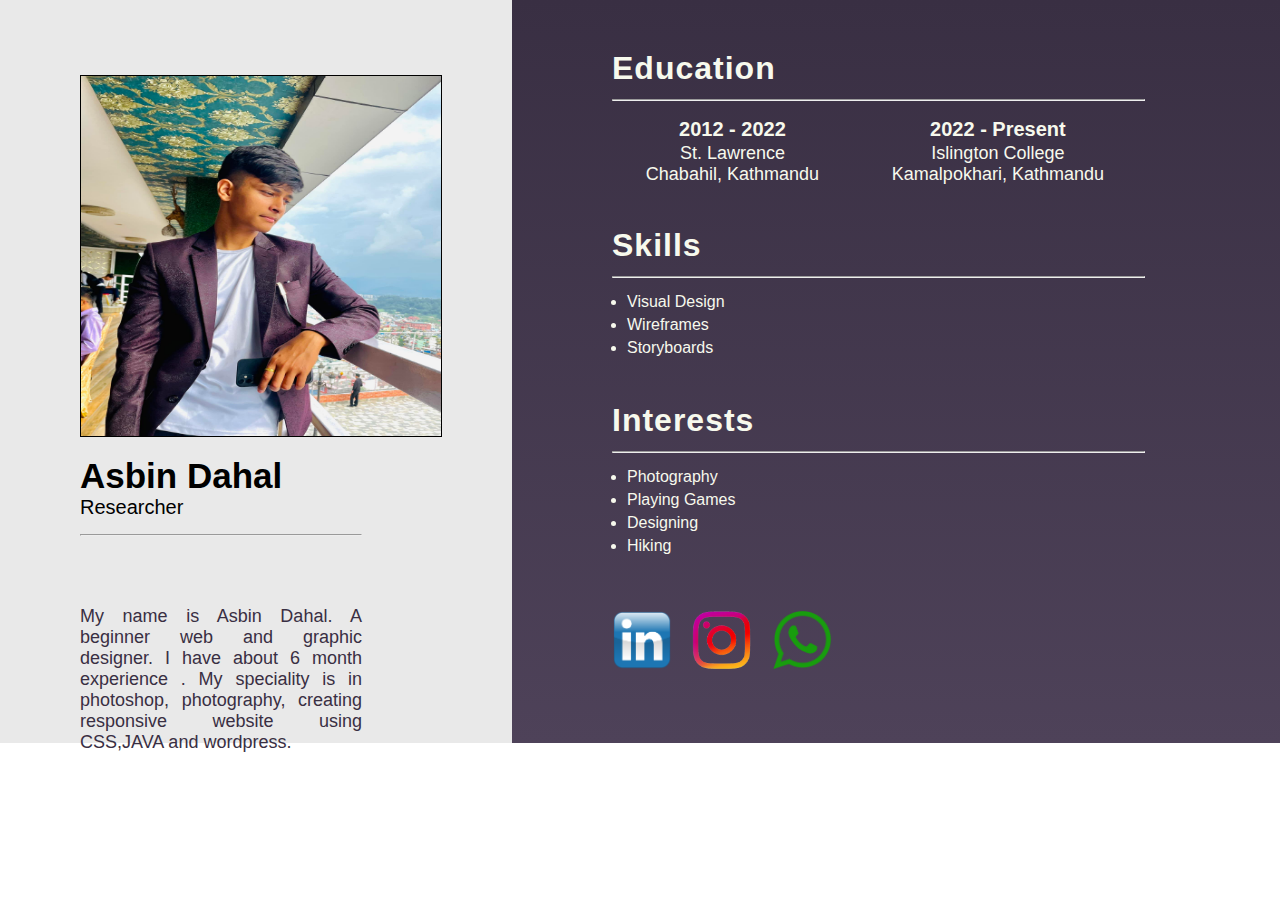
<file: Html/Portfolio/Asbin.html>
<!DOCTYPE html>
<html lang="en">
<head>
    <meta charset="UTF-8">
    <meta name="viewport" content="width=device-width, initial-scale=1.0">
    <title>Asbin Dahal</title>
    <style>
        *{
            margin:0;
            padding:0;
            font-family: sans-serif;
        }
        .sec_1{
            height:100%;
            width: 40%;
            background-color: rgb(233, 233, 233);
        }
        .sec_2{
            width:60%;
            height:100%;
            background-image:linear-gradient(rgb(57, 47, 67),rgb(78, 66, 89));
            color:rgb(247, 249, 237);
        }
        .sec_2 h1{
            font-size: 32px;
            letter-spacing: 1px;
        }
        .sec_2 td{
            font-size:18px;
            text-align: center;
        }
        .sec_2 hr{
            color:#dadff5;
            margin:12px 0 15px 0;
        }
        .sec_2 div{
            padding-bottom: 40px;
        }
        table th{
            font-size: 20px;
        }
        ul{
            padding-left:15px;
        }
        ul li{
            padding-bottom:5px;
        }
        .links a{
            padding-right:20px;
        }
        .sec_2 img{
            height:60px;
            width:60px;
        }
    </style>
</head>
<body>
    <section style="display:flex;width: 100%;height:743px;background-color:rgb(233, 233, 233);">
        <section class="sec_1">
            <section style="padding:75px 150px 0px 80px;">
                <img src="../../Images/About us/asbin.jpg" height=360px width=360px style="border: 1px black solid;">
                <h1 style="font-size: 35px;padding-top:15px;">Asbin Dahal</h1>
                <p style="padding-bottom: 15px;font-size: 20px;">Researcher</p>
                <hr>
                <p style="padding:70px 0 5px 0; font-size: 18px;color:rgb(57, 47, 67);text-align: justify;">My name is Asbin Dahal. A beginner web and graphic designer. I have about 6  month experience . My speciality is in photoshop, photography, creating responsive website using CSS,JAVA and wordpress.</p>
            </section>
        </section>
        <section class="sec_2">
            <section style="padding:50px 135px 0px 100px">
                <div>
                    <h1>Education</h1>
                    <hr>
                    <table width="100%">
                        <tr><th>2012 - 2022</th><th>2022 - Present</th></tr>
                        <tr><td>St. Lawrence<br>Chabahil, Kathmandu</td><td>Islington College<br>Kamalpokhari, Kathmandu</td></tr>
                    </table>
                </div>
                <div>
                    <h1>Skills</h1><hr>
                    <ul>
                        <li>Visual Design</li>
                        <li>Wireframes</li>
                        <li>Storyboards</li>
                    </ul>
                </div>
                <div style="padding-bottom: 10px;">
                    <h1>Interests</h1><hr>
                    <ul>
                        <li>Photography</li>
                        <li>Playing Games</li>
                        <li>Designing</li>
                        <li>Hiking</li>
                    </ul>
                </div>
                <div style="display:flex;padding-top:40px" class="links">
                    <a href="https://www.linkedin.com//" target="_blank"><img src="../../Images/Home/Social/linkedin.png"></a> 
                    <a href="https://www.instagram.com//" target="_blank"><img src="../../Images/Home/Social/instagram.png"></a> 
                    <a href="https://www.whatsapp.com//" target="_blank"><img src="../../Images/Home/Social/whatsapp.png"></a>
                </div>
            </section>
        </section>
    </section>
</body>
</html>
</file>
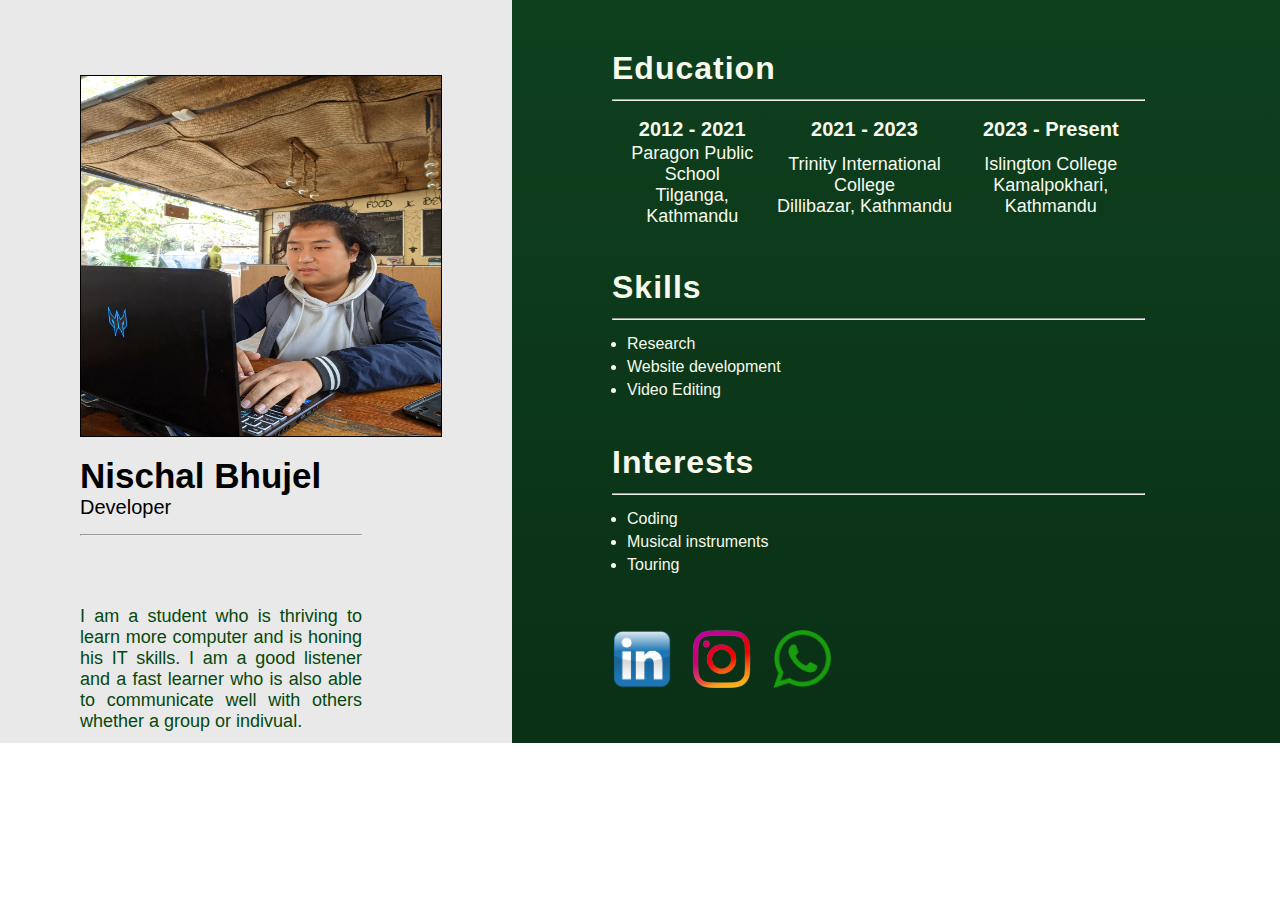
<file: Html/Portfolio/Nischal.html>
<!DOCTYPE html>
<html lang="en">
<head>
    <meta charset="UTF-8">
    <meta name="viewport" content="width=device-width, initial-scale=1.0">
    <title>Nischal Bhujel</title>
    <style>
        *{
            margin:0;
            padding:0;
            font-family: sans-serif;
        }
        .sec_1{
            height:100%;
            width: 40%;
            background-color: rgb(233, 233, 233);
        }
        .sec_2{
            width:60%;
            height:100%;
            background-image:linear-gradient(rgb(14, 64, 30),rgb(10, 48, 21));
            color:rgb(247, 249, 237);
        }
        .sec_2 h1{
            font-size: 32px;
            letter-spacing: 1px;
        }
        .sec_2 td{
            font-size:18px;
            text-align: center;
        }
        .sec_2 hr{
            color:#dadff5;
            margin:12px 0 15px 0;
        }
        .sec_2 div{
            padding-bottom: 40px;
        }
        table th{
            font-size: 20px;
        }
        ul{
            padding-left:15px;
        }
        ul li{
            padding-bottom:5px;
        }
        .links a{
            padding-right:20px;
        }
        .sec_2 img{
            height:60px;
            width:60px;
        }
    </style>
</head>
<body>
    <section style="display:flex;width: 100%;height:743px;background-color:rgb(233, 233, 233);">
        <section class="sec_1">
            <section style="padding:75px 150px 0px 80px;">
                <img src="../../Images/About us/nischal.jpg" height=360px width=360px style="border: 1px black solid;">
                <h1 style="font-size: 35px;padding-top:15px;">Nischal Bhujel</h1>
                <p style="padding-bottom: 15px;font-size: 20px;">Developer</p>
                <hr>
                <p style="padding:70px 0 5px 0; font-size: 18px;color:rgb(6, 72, 13);text-align: justify;">I am a student who is thriving to learn more computer and is honing his IT skills. I am a good listener and a fast learner who is also able to communicate well with others whether a group or indivual. </p>
            </section>
        </section>
        <section class="sec_2">
            <section style="padding:50px 135px 0px 100px">
                <div>
                    <h1>Education</h1>
                    <hr>
                    <table width="100%">
                        <tr><th>2012 - 2021</th><th>2021 - 2023</th><th>2023 - Present</th></tr>
                        <tr><td>Paragon Public School<br>Tilganga, Kathmandu</td><td>Trinity International College<br>Dillibazar, Kathmandu</td><td>Islington College<br>Kamalpokhari, Kathmandu</td></tr>
                    </table>
                </div>
                <div>
                    <h1>Skills</h1><hr>
                    <ul>
                        <li>Research</li>
                        <li>Website development</li>
                        <li>Video Editing</li>
                    </ul>
                </div>
                <div style="padding-bottom: 10px;">
                    <h1>Interests</h1><hr>
                    <ul>
                        <li>Coding</li>
                        <li>Musical instruments</li>
                        <li>Touring</li>
                    </ul>
                </div>
                <div style="display:flex;padding-top:40px" class="links">
                    <a href="https://www.linkedin.com//" target="_blank"><img src="../../Images/Home/Social/linkedin.png"></a> 
                    <a href="https://www.instagram.com//" target="_blank"><img src="../../Images/Home/Social/instagram.png"></a> 
                    <a href="https://www.whatsapp.com//" target="_blank"><img src="../../Images/Home/Social/whatsapp.png"></a>
                </div>
            </section>
        </section>
    </section>
</body>
</html>
</file>
<file: Css/Style.css>
*{
    margin: 0;
    padding: 0;
    box-sizing: border-box;
}

/* for navigation bar */
header {
    display:flex;
    position:sticky;
    top:0;
    justify-content:space-between;
    align-items:center;
    font-size: 22px;
    box-shadow: 0 5px 5px 0px rgba(0,0,0,.2);
    height:50px;
    background-color: rgba(20, 21, 23, 70%);
    transition: 2s ease;
    z-index: 1;
} 
/* for nav bar background color hover effect */
header:hover{
    background-color:rgba(20, 21, 23, 100%) ;
}
/* end of nav bar background color hover effect */

header nav {
    display:flex;
    width:50%;
    height:100%;
}

.search_bar{
    display:flex;
    height:35px;
    opacity: 0.75;
    transition: 1.5s ease;
}
/* For search bar opacity hover effect */
.search_bar:hover{
    opacity:1;
}
/* End of search bar hover effect */

nav a{
    width:100%;
    height:100%;
    text-align: center;
    text-decoration: none;
    transition: 0.5s ease;
    border-radius: 3%;
}

nav a p{
    color:rgb(255, 255, 255); 
    transition:0.5s ease;
    width:100%;
    height:100%;
    padding:12px 0 0 0;
    transition: 0.5s ease;
}

nav .cart img{
    box-sizing: unset;
    width: 35px;
    height:22px;
    padding:12px 0;
}

.cart{
    transition: 0.5s ease; 
    width:60%;
}

/* For navigation bar text and cart hover effect */
.cart:hover, nav a:hover {
    filter:invert();
    background-color: black;
}
/* End of nav bar text and cart hover effect */

.active{
    border-bottom:4px solid  rgba(247, 249, 237, 0.849);
    border-radius: 1%;
    transition:0.5s ease;
}

.active:hover{
    border-color:black;
}
/*End of navigation bar*/


/* footer section */
footer{
    background-image: linear-gradient(rgb(43, 45, 71),rgb(14, 18, 54));
    color: rgb(225, 225, 225);
}
footer a{
    text-decoration: none;
    color:rgb(232, 232, 232);
    font-size: 18px;
}

.footer_main{
    display:flex;
    justify-content:space-between;
    padding: 60px 150px 80px 120px;
}

footer h1{
    font-size: 35px;
    padding-bottom: 5px;
}

.platforms img{
    height:40px;
    width:40px;
}
.platforms a{
    padding-right: 5px;
}
/* End of footer section */
</file>
